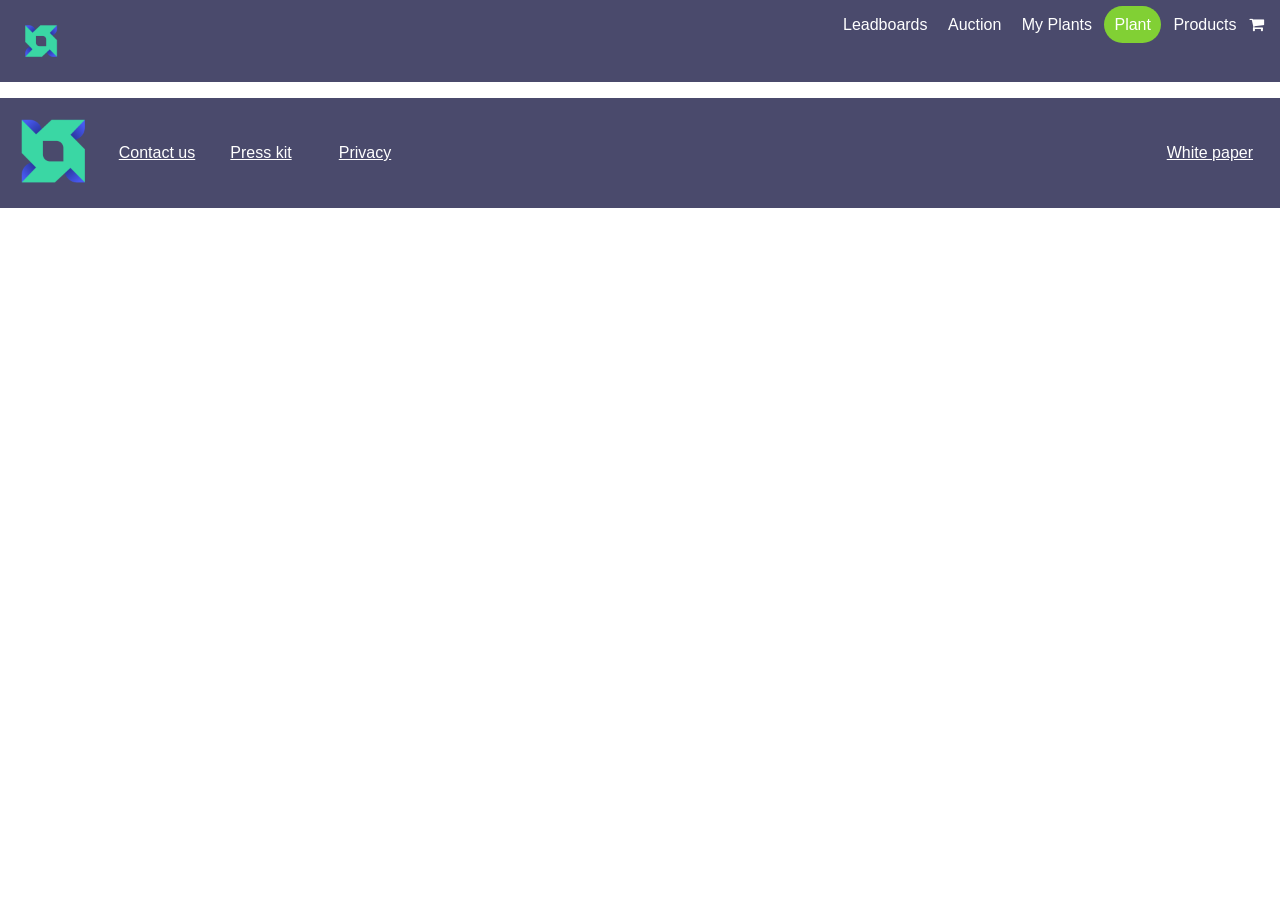
<file: index.html>
<!DOCTYPE html><html><head><meta charset=utf-8><meta name=viewport content="width=device-width,initial-scale=1"><meta name=title content=Herb><meta name=description content=Herb><meta name=keywords content=Herb><meta name=author content="Jianfeng Wu"><script>(function(){
    var redirect = sessionStorage.redirect;
    delete sessionStorage.redirect;
    if (redirect && redirect != location.href) {
      history.replaceState(null, null, redirect);
    }
  })();</script><link rel=stylesheet href=https://cdnjs.cloudflare.com/ajax/libs/font-awesome/4.7.0/css/font-awesome.min.css><title>Herb</title><link href=/static/css/app.67c4863da6695f35367320976de79483.css rel=stylesheet></head><body><div id=app></div><script type=text/javascript src=/static/js/manifest.2ae2e69a05c33dfc65f8.js></script><script type=text/javascript src=/static/js/vendor.74600ea957198db37892.js></script><script type=text/javascript src=/static/js/app.c77fbe63d1a42ecdbe24.js></script></body></html>
</file>
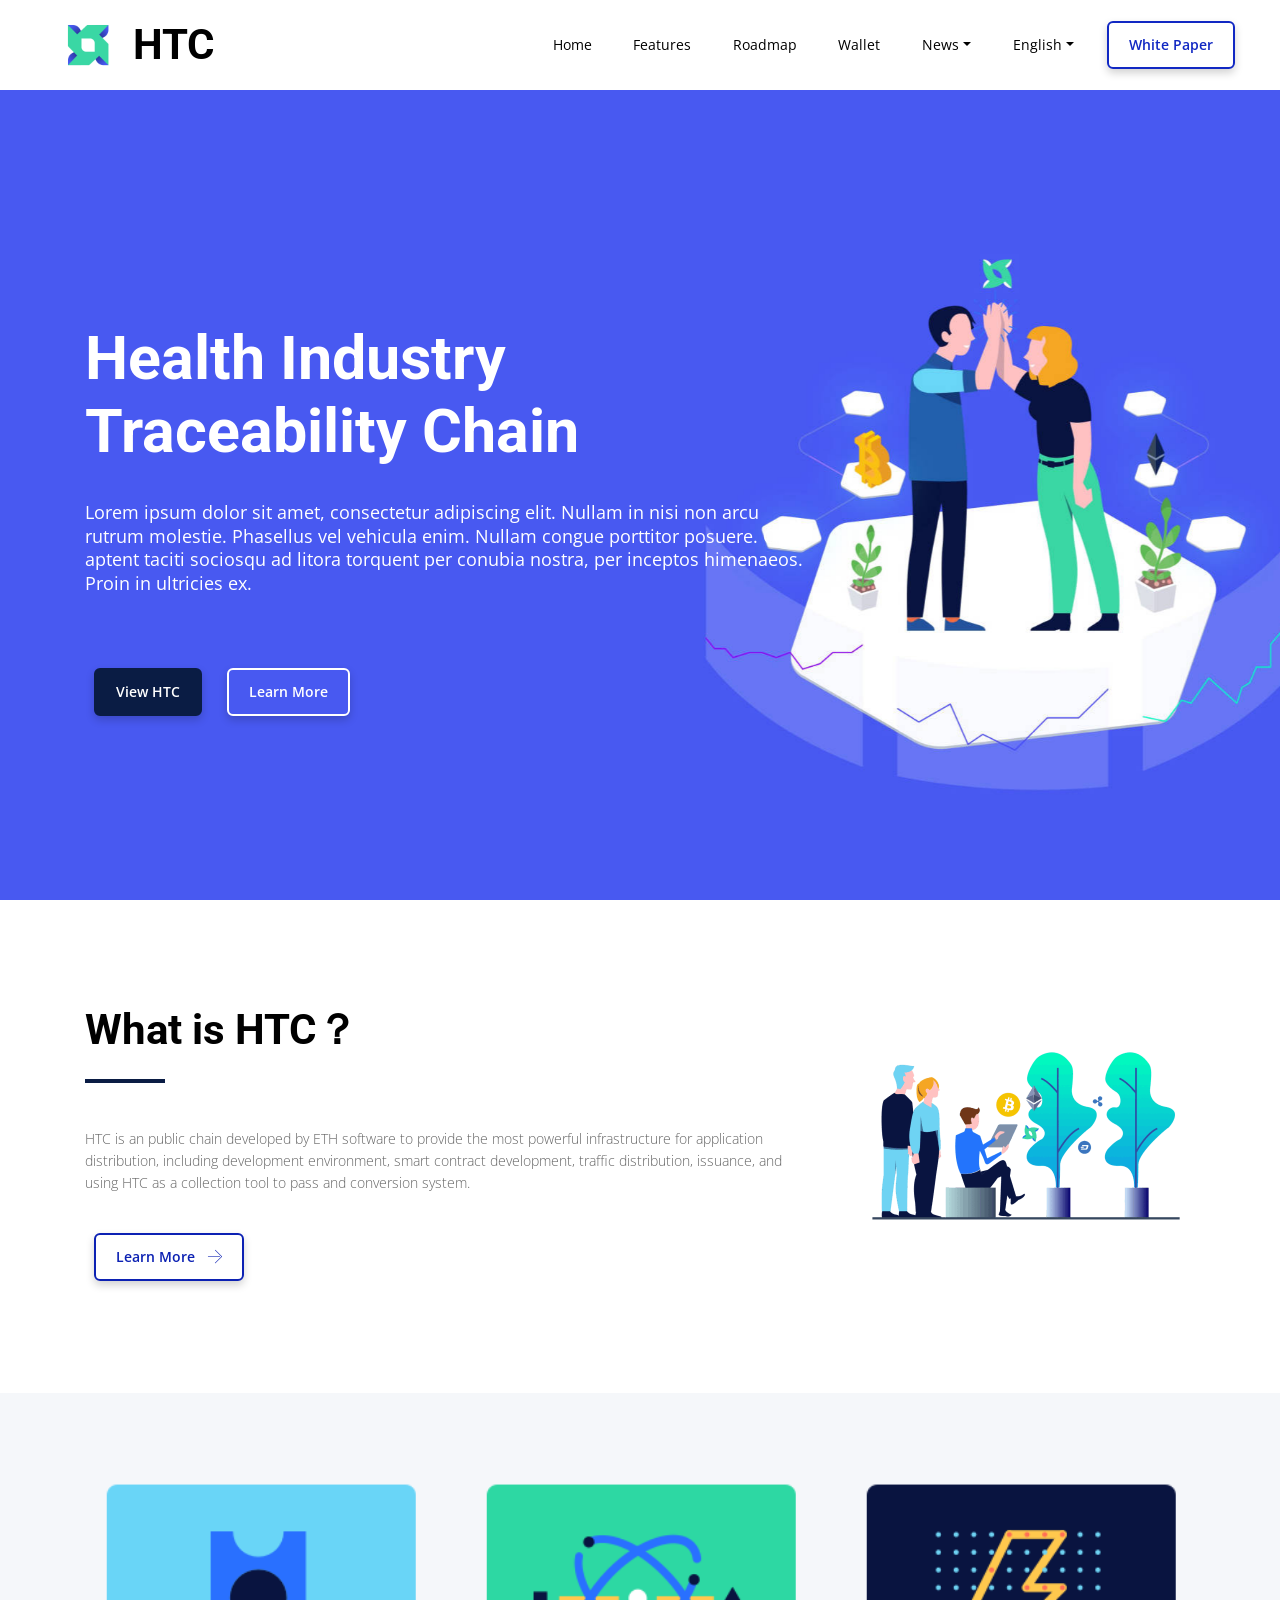
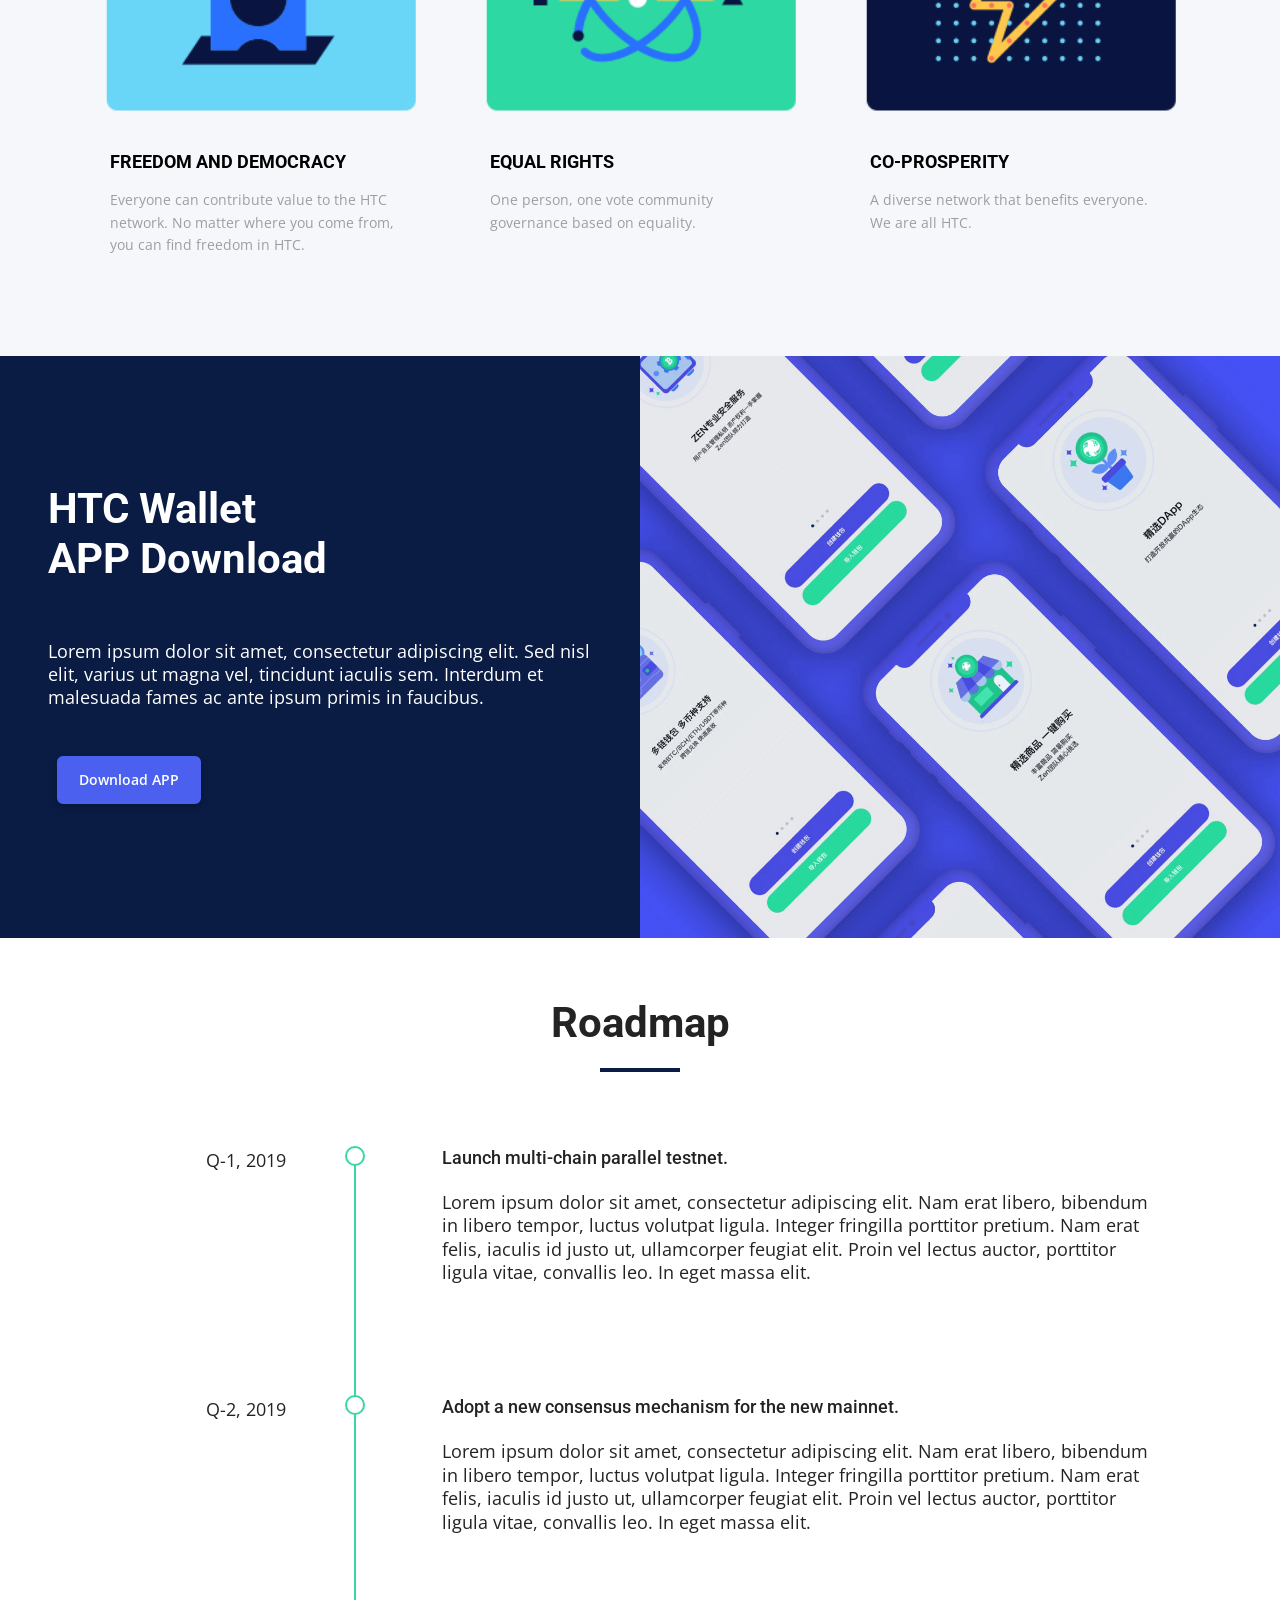
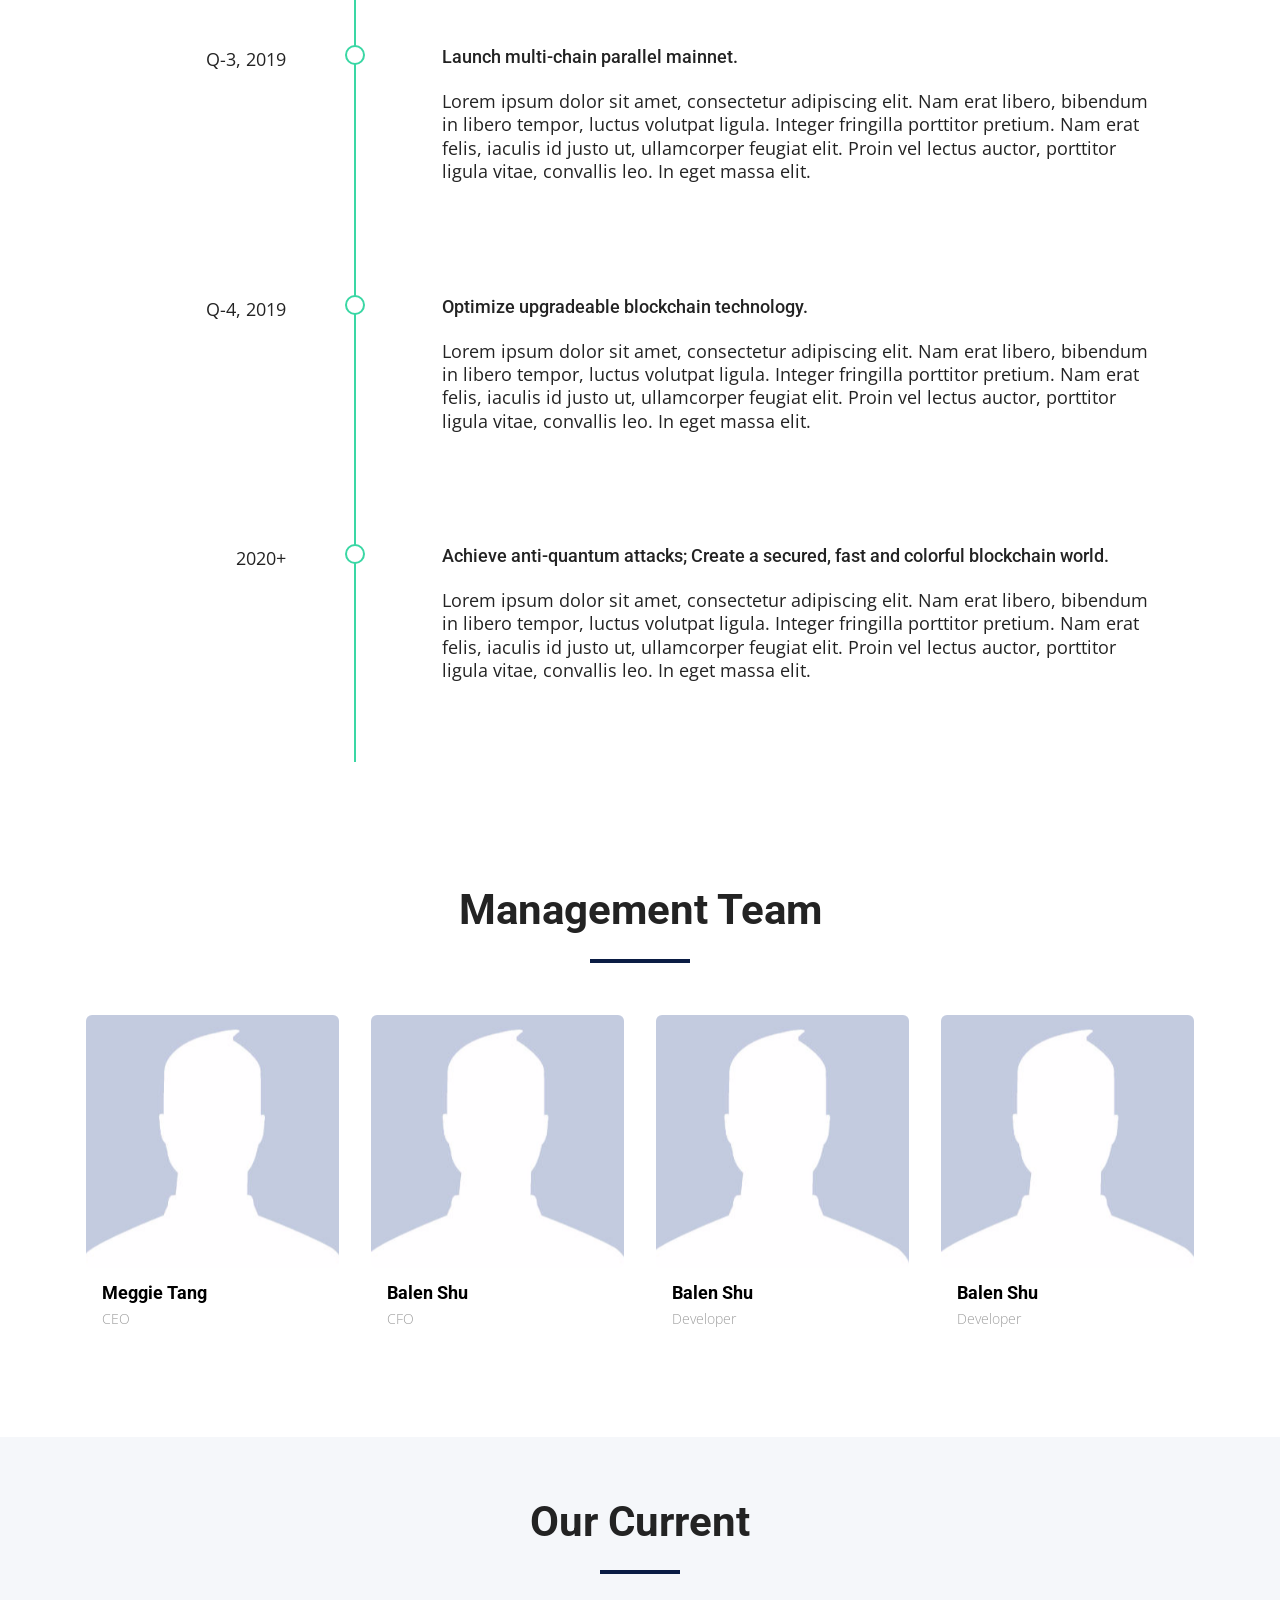
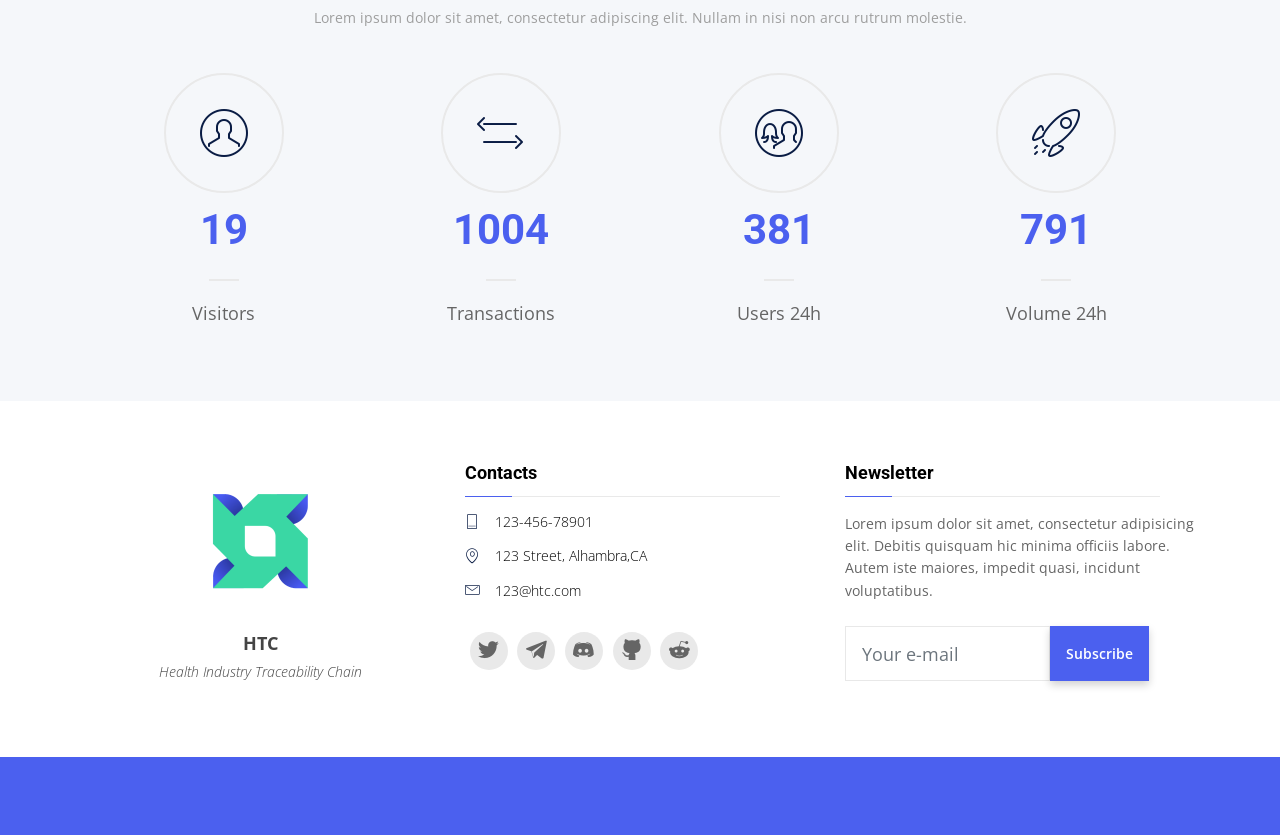
<file: intro.html>
<!DOCTYPE html>
<html >
<head>
  <!-- Site made with Mobirise Website Builder v4.8.8, https://mobirise.com -->
  <meta charset="UTF-8">
  <meta http-equiv="X-UA-Compatible" content="IE=edge">
  <meta name="generator" content="Mobirise v4.8.8, mobirise.com">
  <meta name="viewport" content="width=device-width, initial-scale=1, minimum-scale=1">
  <link rel="shortcut icon" href="assets/images/artboard-copy-7-96x96.png" type="image/x-icon">
  <meta name="description" content="">
  <title>Home</title>
  <link rel="stylesheet" href="assets/web/assets/mobirise-icons/mobirise-icons.css">
  <link rel="stylesheet" href="assets/tether/tether.min.css">
  <link rel="stylesheet" href="assets/soundcloud-plugin/style.css">
  <link rel="stylesheet" href="assets/bootstrap/css/bootstrap.min.css">
  <link rel="stylesheet" href="assets/bootstrap/css/bootstrap-grid.min.css">
  <link rel="stylesheet" href="assets/bootstrap/css/bootstrap-reboot.min.css">
  <link rel="stylesheet" href="assets/dropdown/css/style.css">
  <link rel="stylesheet" href="assets/socicon/css/styles.css">
  <link rel="stylesheet" href="assets/animate.css/animate.min.css">
  <link rel="stylesheet" href="assets/theme/css/style.css">
  <link rel="stylesheet" href="assets/mobirise/css/mbr-additional.css" type="text/css">
  
  
  
</head>
<body>
  <section class="menu cid-rlLhFls6D2" once="menu" id="menu1-0">

    

    <nav class="navbar navbar-dropdown align-items-center navbar-fixed-top navbar-toggleable-sm">
        
        <div class="menu-bottom">


            <div class="menu-logo">
                <div class="navbar-brand">
                    <span class="navbar-logo">
                        <a href="index.html">
                            <img src="assets/images/artboard-copy-7-96x96.png" alt="Mobirise" title="" style="height: 4rem;">
                        </a>
                    </span>
                    <span class="navbar-caption-wrap"><a href="#top" class="brand-name mbr-black text-black mbr-bold display-2">HTC</a></span>
                </div>
            </div>



            <div class="collapse navbar-collapse" id="navbarSupportedContent">
                <ul class="navbar-nav nav-dropdown js-float-line" data-app-modern-menu="true"><li class="nav-item">
                        <a class="nav-link link mbr-black text-black display-4" href="#top">
                            Home</a>
                    </li>
                    

                    <li class="nav-item"><a class="nav-link link mbr-black text-black display-4" href="index.html#header4-2" aria-expanded="false">Features</a></li><li class="nav-item">
                        <a class="nav-link link mbr-black text-black display-4" href="index.html#timeline1-e">
                            Roadmap<br></a>
                    </li><li class="nav-item"><a class="nav-link link mbr-black text-black display-4" href="index.html#header3-7">
                            Wallet<br></a></li><li class="nav-item dropdown">
                        <a class="nav-link link mbr-black dropdown-toggle text-black display-4" href="https://mobirise.com" data-toggle="dropdown-submenu" aria-expanded="false">News</a>
                        <div class="dropdown-menu">
                            <a class="mbr-black dropdown-item text-black display-4" href="#top">New Item</a>
                            
                            <a class="mbr-black dropdown-item text-black display-4" href="#top" aria-expanded="false">New Item</a>
                        </div>
                    </li>

                    
                    
                    <li class="nav-item dropdown open">
                        <a class="nav-link link mbr-black text-black dropdown-toggle display-4" href="https://mobirise.com" data-toggle="dropdown-submenu" aria-expanded="true">English</a><div class="dropdown-menu"><a class="mbr-black text-black dropdown-item display-4" href="#top">中文</a><a class="mbr-black text-black dropdown-item display-4" href="#top" aria-expanded="false">日本語</a><a class="mbr-black text-black dropdown-item display-4" href="#top" aria-expanded="false">Español</a></div>
                    </li></ul>

                <div class="navbar-buttons mbr-section-btn"><a class="btn btn-md btn-primary-outline display-4" href="assets/files/%E5%81%A5%E5%BA%B7%E4%BA%A7%E4%B8%9A%E6%BA%AF%E6%BA%90%E5%B9%B3%E5%8F%B0%E3%80%90HTC%E3%80%91%E7%99%BD%E7%9A%AE%E4%B9%A60323.docx">White Paper</a></div>

            </div>
            <button class="navbar-toggler " type="button" data-toggle="collapse" data-target="#navbarSupportedContent" aria-controls="navbarSupportedContent" aria-expanded="false" aria-label="Toggle navigation">
                <div class="hamburger">
                    <span></span>
                    <span></span>
                    <span></span>
                    <span></span>
                </div>
            </button>







        </div>
    </nav>
</section>

<section class="header1 cid-rlLhHkQqMn mbr-fullscreen mbr-parallax-background" id="header1-1">

    

    

    <div class="container align-center">
        <div class="row justify-content-start">
            <div class="mbr-white col-lg-8 col-md-10">
                <h1 class="mbr-section-title mbr-bold align-left mbr-white pb-4 mbr-fonts-style display-1">
                    <div><br></div><br><div>Health Industry Traceability Chain</div>
                </h1>
                <p class="mbr-text align-left pb-1 mbr-fonts-style display-7">
                    Lorem ipsum dolor sit amet, consectetur adipiscing elit. Nullam in nisi non arcu rutrum molestie. Phasellus vel vehicula enim. Nullam congue porttitor posuere. Class aptent taciti sociosqu ad litora torquent per conubia nostra, per inceptos himenaeos. Proin in ultricies ex.<br><br><br></p>
                <div class="mbr-section-btn align-left"><a class="btn btn-md btn-secondary display-4" href="index.html#header4-2">
                        View HTC</a>
                    <a class="btn btn-md btn-white-outline display-4" href="index.html#header4-2">
                        Learn More</a></div>
            </div>
        </div>
    </div>
    
</section>

<section class="header4 cid-rlLhLlPmoG" id="header4-2">

    

    

    <div class="container align-center">
        <div class="row justify-content-center">
            <div class="mbr-white col-lg-8 col-md-12 content">
                <h1 class="mbr-section-title mbr-bold align-left mbr-white pb-2 mbr-fonts-style display-2">What is HTC？</h1>
                <div class="line-wrap">
                    <div class="line"></div>
                </div>
                <p class="mbr-text align-left pt-4 mbr-fonts-style display-4">
                    HTC is an public chain developed by ETH software to provide the most powerful infrastructure for application distribution, including development environment, smart contract development, traffic distribution, issuance, and using HTC as a collection tool to pass and conversion system.</p>
                <div class="mbr-section-btn pt-3 align-left"><a class="btn btn-md btn-success-outline display-4" href="#top">
                        <span class="mbri-right mbr-iconfont mbr-iconfont-btn"></span>
                        Learn More</a></div>
            </div>

            <div class="mbr-white col-lg-4 col-md-8">
                <img src="assets/images/artboard-copy-6-700x494.png" title="" alt="">
            </div>


        </div>
    </div>
    
</section>

<section class="features1 cid-rlLWWErXaZ" id="features1-8">

    

    
    <div class="container">
        <div class="row justify-content-center">
            <div class="col-md-12">
                
                

            </div>
        </div>
        <div class="row row-content justify-content-center">
            <div class="card p-3 col-12 col-md-6 col-lg-4">
                <div class="card-wrapper">
                    <div class="card-img">
                        <img src="assets/images/artboard-copy-5-268x198.png" title="" alt="">
                    </div>
                    <div class="card-box">
                        <h4 class="card-title mbr-fonts-style mbr-bold display-5">FREEDOM AND DEMOCRACY</h4>
                        <p class="mbr-text mbr-fonts-style card-text mbr-normal display-4">
                            Everyone can contribute value to the HTC network. No matter where you come from, you can find freedom in HTC.
                        </p>
                        
                        
                    </div>
                </div>
            </div>

            <div class="card p-3 col-12 col-md-6 col-lg-4">
                <div class="card-wrapper">
                    <div class="card-img">
                        <img src="assets/images/artboard-copy-4-268x198.png" title="" alt="">
                    </div>
                    <div class="card-box">
                        <h4 class="card-title mbr-fonts-style mbr-bold display-5">EQUAL RIGHTS</h4>
                        <p class="mbr-text mbr-fonts-style card-text mbr-normal display-4">
                            One person, one vote community governance based on equality.
                        </p>
                        
                        
                    </div>
                </div>
            </div>

            <div class="card p-3 col-12 col-md-6 col-lg-4">
                <div class="card-wrapper">
                    <div class="card-img">
                        <img src="assets/images/artboard-268x198.png" title="" alt="">
                    </div>
                    <div class="card-box">
                        <h4 class="card-title mbr-fonts-style mbr-bold display-5">CO-PROSPERITY</h4>
                        <p class="mbr-text mbr-fonts-style card-text mbr-normal display-4">
                            A diverse network that benefits everyone. We are all HTC.
                        </p>
                        
                        
                    </div>
                </div>
            </div>


        </div>
    </div>
</section>

<section class="header3 cid-rlLVOm28Dw" id="header3-7">

    

    

    <div class="container-fluid align-center">
        <div class="row">
            <div class="mbr-white col-lg-6 col-md-12 content">
                <h1 class="mbr-section-title mbr-bold align-left mbr-white pb-5 mbr-fonts-style align-left display-2">HTC Wallet<br>APP Download</h1>
                <p class="mbr-text align-left pb-4 mbr-fonts-style display-7">
                    Lorem ipsum dolor sit amet, consectetur adipiscing elit. Sed nisl elit, varius ut magna vel, tincidunt iaculis sem. Interdum
                    et malesuada fames ac ante ipsum primis in faucibus.</p>
                <div class="mbr-section-btn align-left"><a class="btn btn-md btn-primary display-4" href="#top">
                        Download APP</a></div>
            </div>

            <div class="mbr-white img-col col-lg-6 col-md-12">
                <img src="assets/images/artboard-copy-9-1188x1080.jpg" title="" alt="">
            </div>


        </div>
    </div>
    
</section>

<section class="timeline1 cid-rlMlmLekwp" id="timeline1-e">

    

    

    <div class="container-fluid align-center">
        <h2 class="mbr-section-title mbr-fonts-style mbr-bold display-2">
            Roadmap</h2>
        <div class="underline align-center pb-3">
            <div class="line"></div>
        </div>
        

        <div class="container timelines-container pt-4" mbri-timelines="">
            <div class="row timeline-element first-separline separline">
                <div class="timeline-date-panel col-xs-12 col-md-3 align-left">
                    <div class="time-line-date-content">
                        <p class="mbr-timeline-date mbr-fonts-style display-7">Q-1, 2019<br></p>
                    </div>
                </div>
                <span class="iconBackground"></span>
                <div class="col-xs-12 col-md-9">
                    <div class="timeline-text-content">
                        <h4 class="mbr-timeline-title pb-3 mbr-fonts-style display-5">Launch multi-chain parallel testnet.</h4>
                        
                        <p class="mbr-timeline-text mbr-fonts-style display-7">
                            Lorem ipsum dolor sit amet, consectetur adipiscing elit. Nam erat libero, bibendum in libero tempor, luctus volutpat ligula.
                            Integer fringilla porttitor pretium. Nam erat felis, iaculis id justo ut, ullamcorper feugiat
                            elit. Proin vel lectus auctor, porttitor ligula vitae, convallis leo. In eget massa elit.
                        </p>
                    </div>
                </div>
            </div>

            <div class="row timeline-element  separline">
                <div class="timeline-date-panel col-xs-12 col-md-3 align-left">
                    <div class="time-line-date-content">
                        <p class="mbr-timeline-date mbr-fonts-style display-7">
                            Q-2, 2019</p>
                    </div>
                </div>
                <span class="iconBackground"></span>
                <div class="col-xs-12 col-md-9">
                    <div class="timeline-text-content">
                        <h4 class="mbr-timeline-title pb-3 mbr-fonts-style display-5">Adopt a new consensus mechanism for the new mainnet.</h4>
                        
                        <p class="mbr-timeline-text mbr-fonts-style display-7">
                            Lorem ipsum dolor sit amet, consectetur adipiscing elit. Nam erat libero, bibendum in libero tempor, luctus volutpat ligula.
                            Integer fringilla porttitor pretium. Nam erat felis, iaculis id justo ut, ullamcorper feugiat
                            elit. Proin vel lectus auctor, porttitor ligula vitae, convallis leo. In eget massa elit.
                        </p>
                    </div>
                </div>
            </div>

            <div class="row timeline-element separline">
                <div class="timeline-date-panel col-xs-12 col-md-3 align-left">
                    <div class="time-line-date-content">
                        <p class="mbr-timeline-date mbr-fonts-style display-7">
                            Q-3, 2019</p>
                    </div>
                </div>
                <span class="iconBackground"></span>
                <div class="col-xs-12 col-md-9">
                    <div class="timeline-text-content">
                        <h4 class="mbr-timeline-title pb-3 mbr-fonts-style display-5">Launch multi-chain parallel mainnet.</h4>
                        
                        <p class="mbr-timeline-text mbr-fonts-style display-7">
                            Lorem ipsum dolor sit amet, consectetur adipiscing elit. Nam erat libero, bibendum in libero tempor, luctus volutpat ligula.
                            Integer fringilla porttitor pretium. Nam erat felis, iaculis id justo ut, ullamcorper feugiat
                            elit. Proin vel lectus auctor, porttitor ligula vitae, convallis leo. In eget massa elit.
                        </p>
                    </div>
                </div>
            </div>

            <div class="row timeline-element  separline">
                <div class="timeline-date-panel col-xs-12 col-md-3 align-left">
                    <div class="time-line-date-content">
                        <p class="mbr-timeline-date mbr-fonts-style display-7">
                            Q-4, 2019</p>
                    </div>
                </div>
                <span class="iconBackground"></span>
                <div class="col-xs-12 col-md-9">
                    <div class="timeline-text-content">
                        <h4 class="mbr-timeline-title pb-3 mbr-fonts-style display-5">Optimize upgradeable blockchain technology.</h4>
                        
                        <p class="mbr-timeline-text mbr-fonts-style display-7">
                            Lorem ipsum dolor sit amet, consectetur adipiscing elit. Nam erat libero, bibendum in libero tempor, luctus volutpat ligula.
                            Integer fringilla porttitor pretium. Nam erat felis, iaculis id justo ut, ullamcorper feugiat
                            elit. Proin vel lectus auctor, porttitor ligula vitae, convallis leo. In eget massa elit.
                        </p>
                    </div>
                </div>
            </div>

            <div class="row timeline-element">
                <div class="timeline-date-panel col-xs-12 col-md-3 align-left">
                    <div class="time-line-date-content">
                        <p class="mbr-timeline-date mbr-fonts-style display-7">
                            2020+</p>
                    </div>
                </div>
                <span class="iconBackground"></span>
                <div class="col-xs-12 col-md-9">
                    <div class="timeline-text-content">
                        <h4 class="mbr-timeline-title pb-3 mbr-fonts-style display-5">Achieve anti-quantum attacks; Create a secured, fast and colorful blockchain world.</h4>
                        
                        <p class="mbr-timeline-text mbr-fonts-style display-7">
                            Lorem ipsum dolor sit amet, consectetur adipiscing elit. Nam erat libero, bibendum in libero tempor, luctus volutpat ligula.
                            Integer fringilla porttitor pretium. Nam erat felis, iaculis id justo ut, ullamcorper feugiat
                            elit. Proin vel lectus auctor, porttitor ligula vitae, convallis leo. In eget massa elit.
                        </p>
                    </div>
                </div>
            </div>


            

            

            

            

            

            

            
        </div>
    </div>
</section>

<section class="team1 cid-rlM0iapMFW" id="team1-9">

    

    
    <div class="container">
        <div class="row justify-content-center">
            <div class="col-md-12">
                <h2 class="mbr-section-title pb-2 mbr-bold mbr-fonts-style align-left display-2">Management Team</h2>
                <div class="line-wrap">
                    <div class="line"></div>
                </div>

            </div>
        </div>
        <div class="row row-content justify-content-center">



            <div class="card p-3 col-12 col-md-5 col-lg-3">
                <div class="card-wrapper">
                    <div class="card-img">
                        <img src="assets/images/wallpaper-for-facebook-profile-photo-1-506x319.jpg" title="" alt="">

                    </div>
                    <div class="card-box">
                        <h4 class="card-title pb-2 mbr-fonts-style mbr-bold display-5">Meggie Tang</h4>
                        <p class="mbr-text mbr-fonts-style display-4">
                            CEO</p>

                    </div>
                </div>

            </div>




            <div class="card p-3 col-12 col-md-5 col-lg-3">
                <div class="card-wrapper">
                    <div class="card-img">
                        <img src="assets/images/wallpaper-for-facebook-profile-photo-2-506x319.jpg" title="" alt="">

                    </div>
                    <div class="card-box">
                        <h4 class="card-title pb-2 mbr-fonts-style mbr-bold display-5">Balen Shu</h4>
                        <p class="mbr-text mbr-fonts-style display-4">
                            CFO</p>

                    </div>
                </div>

            </div>


            <div class="card p-3 col-12 col-md-5 col-lg-3">
                <div class="card-wrapper">
                    <div class="card-img">
                        <img src="assets/images/wallpaper-for-facebook-profile-photo-3-506x319.jpg" title="" alt="">

                    </div>
                    <div class="card-box">
                        <h4 class="card-title pb-2 mbr-fonts-style mbr-bold display-5">Balen Shu</h4>
                        <p class="mbr-text mbr-fonts-style display-4">
                            Developer</p>

                    </div>
                </div>

            </div>



            <div class="card p-3 col-12 col-md-5 col-lg-3">
                <div class="card-wrapper">
                    <div class="card-img">
                        <img src="assets/images/wallpaper-for-facebook-profile-photo-2-506x319.jpg" title="" alt="">

                    </div>
                    <div class="card-box">
                        <h4 class="card-title pb-2 mbr-fonts-style mbr-bold display-5">Balen Shu</h4>
                        <p class="mbr-text mbr-fonts-style display-4">
                            Developer</p>

                    </div>
                </div>

            </div>


        </div>
    </div>
</section>

<section class="features2 counters cid-rlLhOWQheK" id="features2-4">

    

    
    <div class="container">

        <h2 class="mbr-section-title pb-2 mbr-bold mbr-fonts-style align-left display-2">Our Current</h2>
        <div class="line-wrap">
            <div class="line"></div>
        </div>

        <h3 class="mbr-section-sub-title pb-4 mbr-normal mbr-fonts-style align-left display-4">Lorem ipsum dolor sit amet, consectetur adipiscing elit. Nullam in nisi non arcu rutrum molestie.</h3>


        <div class="media-container-row">

            <div class="card p-3 col-12 col-md-6 col-lg-3">
                <div class="card-img pb-3">
                    <span class="mbr-iconfont mbri-user"></span>
                </div>
                <div class="card-box">
                    <h4 class="count card-title mbr-fonts-style pt-3 mbr-white mbr-bold align-center display-2">156</h4>
                    <div class="line-wrap2">
                        <div class="line2"></div>
                    </div>
                    <p class="mbr-text mbr-fonts-style mbr-white mbr-normal align-center display-7">Visitors</p>
                </div>
            </div>

            <div class="card p-3 col-12 col-md-6 col-lg-3">
                <div class="card-img pb-3">
                    <span class="mbr-iconfont mbri-left-right"></span>
                </div>
                <div class="card-box">
                    <h4 class="count card-title mbr-fonts-style pt-3 mbr-white mbr-bold align-center display-2">8596</h4>
                    <div class="line-wrap2">
                        <div class="line2"></div>
                    </div>
                    <p class="mbr-text mbr-fonts-style mbr-white mbr-normal align-center display-7">Transactions</p>
                </div>
            </div>

            <div class="card p-3 col-12 col-md-6 col-lg-3">
                <div class="card-img pb-3">
                    <span class="mbr-iconfont mbri-users"></span>
                </div>
                <div class="card-box">
                    <h4 class="count card-title mbr-fonts-style pt-3 mbr-white mbr-bold align-center display-2">3257</h4>
                    <div class="line-wrap2">
                        <div class="line2"></div>
                    </div>
                    <p class="mbr-text mbr-fonts-style mbr-white mbr-normal align-center display-7">
                        Users 24h</p>
                </div>
            </div>

            <div class="card p-3 col-12 col-md-6 col-lg-3">
                <div class="card-img pb-3">
                    <span class="mbr-iconfont mbri-rocket"></span>
                </div>
                <div class="card-box">
                    <h4 class="count card-title mbr-fonts-style pt-3 mbr-white mbr-bold align-center display-2">6767</h4>
                    <div class="line-wrap2">
                        <div class="line2"></div>
                    </div>
                    <p class="mbr-text mbr-fonts-style mbr-white mbr-normal align-center display-7">
                        Volume 24h</p>
                </div>
            </div>
        </div>
    </div>
</section>

<section class="footer1 cid-rlLhVxLGLi" id="footer1-5">

    

    

    <div class="container">
        <div class="row">

            <div class="col-lg-4 col-md-12 col-sm-12">

                <div class="navbar-brand pb-3">
                    <div class="logo">
                        <a href="#top">
                            <img class="navbar-logo" src="assets/images/artboard-copy-7-300x300.png" alt="Mobirise" title="">
                        </a>
                    </div>
                </div>

                <h3 class="mbr-text mbr-bold mbr-fonts-style logo-title display-7">HTC</h3>

                <h4 class="mbr-text mbr-fonts-style logo-sub-title display-4"><div><em>Health Industry Traceability Chain</em><br></div></h4>


            </div>






            <div class="col-lg-4 col-md-12 col-sm-12">

                <h3 class="mbr-text mbr-bold mbr-fonts-style group-title display-5">Contacts</h3>

                <div class="stripe"></div>

                <div class="mbr-row items mbr-white">
                    



                    
                    

                <div class="list-item mbr-col-lg-12 mbr-col-md-12 mbr-col-sm-12">
                        <span class="mbr-iconfont listico mbri-tablet-vertical" style="color: rgb(10, 28, 68); fill: rgb(10, 28, 68);"></span>
                        <h5 class="mbr-fonts-style text2 display-4">123-456-78901</h5>
                    </div><div class="list-item mbr-col-lg-12 mbr-col-md-12 mbr-col-sm-12">
                        <span class="mbr-iconfont listico mbri-pin" style="color: rgb(10, 28, 68); fill: rgb(10, 28, 68);"></span>
                        <h5 class="mbr-fonts-style text2 display-4">123 Street, Alhambra,CA</h5>
                    </div><div class="list-item mbr-col-lg-12 mbr-col-md-12 mbr-col-sm-12">
                        <span class="mbr-iconfont listico mbri-letter" style="color: rgb(10, 28, 68); fill: rgb(10, 28, 68);"></span>
                        <h5 class="mbr-fonts-style text2 display-4">123@htc.com</h5>
                    </div></div>



                <div class="social-list py-4">
                    <div class="soc-item">
                        <a href="#top" target="_blank">
                            <div class="mbr-iconfont mbr-iconfont-social socicon-twitter socicon" style="color: rgb(101, 101, 101); fill: rgb(101, 101, 101);" media-simple="true"></div>
                        </a>
                    </div>
                    <div class="soc-item">
                        <a href="#top" target="_blank">
                            <div class="mbr-iconfont mbr-iconfont-social socicon-telegram socicon" style="color: rgb(101, 101, 101); fill: rgb(101, 101, 101);" media-simple="true"></div>
                        </a>
                    </div>
                    <div class="soc-item">
                        <a href="#top" target="_blank">
                            <div class="mbr-iconfont mbr-iconfont-social socicon-discord socicon" style="color: rgb(101, 101, 101); fill: rgb(101, 101, 101);" media-simple="true"></div>
                        </a>
                    </div>
                    <div class="soc-item">
                        <a href="https://instagram.com/mobirise" target="_blank">
                            <div class="mbr-iconfont mbr-iconfont-social socicon-github socicon" style="color: rgb(101, 101, 101); fill: rgb(101, 101, 101);" media-simple="true"></div>
                        </a>
                    </div>
                    <div class="soc-item">
                        <a href="#top" target="_blank">
                            <div class="mbr-iconfont mbr-iconfont-social socicon-reddit socicon" style="color: rgb(101, 101, 101); fill: rgb(101, 101, 101);" media-simple="true"></div>
                        </a>
                    </div>
                    
                </div>


            </div>

            <div class="col-lg-4 col-md-12 col-sm-12 img-list">
                <h3 class="mbr-text mbr-bold mbr-fonts-style group-title display-5">Newsletter</h3>
                <div class="stripe"></div>

                <p class="mbr-text mbr-normal py-2 links mbr-fonts-style display-4">
                    Lorem ipsum dolor sit amet, consectetur adipisicing elit. Debitis quisquam hic minima officiis labore. Autem iste maiores,
                    impedit quasi, incidunt voluptatibus.</p>

                <div data-form-type="formoid">
                    <!---Formbuilder Form--->
                    <form action="https://mobirise.com/" method="POST" class="mbr-form form-with-styler" data-form-title="Mobirise Form"><input type="hidden" name="email" data-form-email="true" value="BEBfS6cGC2kJjWuQqiq0iV1CzLR5iXzJFNKvlQZ7h0YQ0tr3tzIVagbOuFkVCIJxyJ3vbTRUCfiUIFp51cxHhGh/BSy33THOkkPfIIeYSSL1e+aK/jkiZqzxj6KuC/Gr">
                        <div class="row">
                            <div hidden="hidden" data-form-alert="" class="alert alert-success col-12">Thanks for filling out the form!</div>
                            <div hidden="hidden" data-form-alert-danger="" class="alert alert-danger col-12"></div>
                        </div>
                        <div class="dragArea row">
                            <div class="col form-group " data-for="email">
                                <input type="email" name="email" placeholder="Your e-mail" data-form-field="E-mail" class="form-control display-7" id="email-footer1-5">
                            </div>
                            <div class="col-auto  input-group-btn">
                                <button type="submit" class="btn btn-form btn-primary display-4">Subscribe</button>
                            </div>
                        </div>
                    </form><!---Formbuilder Form--->
                </div>




            </div>
        </div>
    </div>
</section>

<section class="footer2 cid-rlM1XtWFCW" id="footer2-b">

    

    

    <div class="container">

        <div class="row">
            <div class="col-sm-12">
                <p class="mbr-text links mbr-fonts-style display-4">
                    Copyright (c) 2019 HTC</p>
            </div>
        </div>
    </div>
</section>


  <script src="assets/web/assets/jquery/jquery.min.js"></script>
  <script src="assets/popper/popper.min.js"></script>
  <script src="assets/tether/tether.min.js"></script>
  <script src="assets/bootstrap/js/bootstrap.min.js"></script>
  <script src="assets/dropdown/js/script.min.js"></script>
  <script src="assets/touchswipe/jquery.touch-swipe.min.js"></script>
  <script src="assets/viewportchecker/jquery.viewportchecker.js"></script>
  <script src="assets/parallax/jarallax.min.js"></script>
  <script src="assets/smoothscroll/smooth-scroll.js"></script>
  <script src="assets/theme/js/script.js"></script>
  <script src="assets/formoid/formoid.min.js"></script>
  
  
  <input name="animation" type="hidden">
  </body>
</html>
</file>
<file: assets/web/assets/mobirise-icons/mobirise-icons.css>
@font-face {
  font-family: 'MobiriseIcons';
  src:  url('mobirise-icons.eot?spat4u');
  src:  url('mobirise-icons.eot?spat4u#iefix') format('embedded-opentype'),
    url('mobirise-icons.ttf?spat4u') format('truetype'),
    url('mobirise-icons.woff?spat4u') format('woff'),
    url('mobirise-icons.svg?spat4u#MobiriseIcons') format('svg');
  font-weight: normal;
  font-style: normal;
}

[class^="mbri-"], [class*=" mbri-"] {
  /* use !important to prevent issues with browser extensions that change fonts */
  font-family: MobiriseIcons !important;
  speak: none;
  font-style: normal;
  font-weight: normal;
  font-variant: normal;
  text-transform: none;
  line-height: 1;

  /* Better Font Rendering =========== */
  -webkit-font-smoothing: antialiased;
  -moz-osx-font-smoothing: grayscale;
}

.mbri-add-submenu:before {
  content: "\e900";
}
.mbri-alert:before {
  content: "\e901";
}
.mbri-align-center:before {
  content: "\e902";
}
.mbri-align-justify:before {
  content: "\e903";
}
.mbri-align-left:before {
  content: "\e904";
}
.mbri-align-right:before {
  content: "\e905";
}
.mbri-android:before {
  content: "\e906";
}
.mbri-apple:before {
  content: "\e907";
}
.mbri-arrow-down:before {
  content: "\e908";
}
.mbri-arrow-next:before {
  content: "\e909";
}
.mbri-arrow-prev:before {
  content: "\e90a";
}
.mbri-arrow-up:before {
  content: "\e90b";
}
.mbri-bold:before {
  content: "\e90c";
}
.mbri-bookmark:before {
  content: "\e90d";
}
.mbri-bootstrap:before {
  content: "\e90e";
}
.mbri-briefcase:before {
  content: "\e90f";
}
.mbri-browse:before {
  content: "\e910";
}
.mbri-bulleted-list:before {
  content: "\e911";
}
.mbri-calendar:before {
  content: "\e912";
}
.mbri-camera:before {
  content: "\e913";
}
.mbri-cart-add:before {
  content: "\e914";
}
.mbri-cart-full:before {
  content: "\e915";
}
.mbri-cash:before {
  content: "\e916";
}
.mbri-change-style:before {
  content: "\e917";
}
.mbri-chat:before {
  content: "\e918";
}
.mbri-clock:before {
  content: "\e919";
}
.mbri-close:before {
  content: "\e91a";
}
.mbri-cloud:before {
  content: "\e91b";
}
.mbri-code:before {
  content: "\e91c";
}
.mbri-contact-form:before {
  content: "\e91d";
}
.mbri-credit-card:before {
  content: "\e91e";
}
.mbri-cursor-click:before {
  content: "\e91f";
}
.mbri-cust-feedback:before {
  content: "\e920";
}
.mbri-database:before {
  content: "\e921";
}
.mbri-delivery:before {
  content: "\e922";
}
.mbri-desktop:before {
  content: "\e923";
}
.mbri-devices:before {
  content: "\e924";
}
.mbri-down:before {
  content: "\e925";
}
.mbri-download:before {
  content: "\e989";
}
.mbri-drag-n-drop:before {
  content: "\e927";
}
.mbri-drag-n-drop2:before {
  content: "\e928";
}
.mbri-edit:before {
  content: "\e929";
}
.mbri-edit2:before {
  content: "\e92a";
}
.mbri-error:before {
  content: "\e92b";
}
.mbri-extension:before {
  content: "\e92c";
}
.mbri-features:before {
  content: "\e92d";
}
.mbri-file:before {
  content: "\e92e";
}
.mbri-flag:before {
  content: "\e92f";
}
.mbri-folder:before {
  content: "\e930";
}
.mbri-gift:before {
  content: "\e931";
}
.mbri-github:before {
  content: "\e932";
}
.mbri-globe:before {
  content: "\e933";
}
.mbri-globe-2:before {
  content: "\e934";
}
.mbri-growing-chart:before {
  content: "\e935";
}
.mbri-hearth:before {
  content: "\e936";
}
.mbri-help:before {
  content: "\e937";
}
.mbri-home:before {
  content: "\e938";
}
.mbri-hot-cup:before {
  content: "\e939";
}
.mbri-idea:before {
  content: "\e93a";
}
.mbri-image-gallery:before {
  content: "\e93b";
}
.mbri-image-slider:before {
  content: "\e93c";
}
.mbri-info:before {
  content: "\e93d";
}
.mbri-italic:before {
  content: "\e93e";
}
.mbri-key:before {
  content: "\e93f";
}
.mbri-laptop:before {
  content: "\e940";
}
.mbri-layers:before {
  content: "\e941";
}
.mbri-left-right:before {
  content: "\e942";
}
.mbri-left:before {
  content: "\e943";
}
.mbri-letter:before {
  content: "\e944";
}
.mbri-like:before {
  content: "\e945";
}
.mbri-link:before {
  content: "\e946";
}
.mbri-lock:before {
  content: "\e947";
}
.mbri-login:before {
  content: "\e948";
}
.mbri-logout:before {
  content: "\e949";
}
.mbri-magic-stick:before {
  content: "\e94a";
}
.mbri-map-pin:before {
  content: "\e94b";
}
.mbri-menu:before {
  content: "\e94c";
}
.mbri-mobile:before {
  content: "\e94d";
}
.mbri-mobile2:before {
  content: "\e94e";
}
.mbri-mobirise:before {
  content: "\e94f";
}
.mbri-more-horizontal:before {
  content: "\e950";
}
.mbri-more-vertical:before {
  content: "\e951";
}
.mbri-music:before {
  content: "\e952";
}
.mbri-new-file:before {
  content: "\e953";
}
.mbri-numbered-list:before {
  content: "\e954";
}
.mbri-opened-folder:before {
  content: "\e955";
}
.mbri-pages:before {
  content: "\e956";
}
.mbri-paper-plane:before {
  content: "\e957";
}
.mbri-paperclip:before {
  content: "\e958";
}
.mbri-photo:before {
  content: "\e959";
}
.mbri-photos:before {
  content: "\e95a";
}
.mbri-pin:before {
  content: "\e95b";
}
.mbri-play:before {
  content: "\e95c";
}
.mbri-plus:before {
  content: "\e95d";
}
.mbri-preview:before {
  content: "\e95e";
}
.mbri-print:before {
  content: "\e95f";
}
.mbri-protect:before {
  content: "\e960";
}
.mbri-question:before {
  content: "\e961";
}
.mbri-quote-left:before {
  content: "\e962";
}
.mbri-quote-right:before {
  content: "\e963";
}
.mbri-refresh:before {
  content: "\e964";
}
.mbri-responsive:before {
  content: "\e965";
}
.mbri-right:before {
  content: "\e966";
}
.mbri-rocket:before {
  content: "\e967";
}
.mbri-sad-face:before {
  content: "\e968";
}
.mbri-sale:before {
  content: "\e969";
}
.mbri-save:before {
  content: "\e96a";
}
.mbri-search:before {
  content: "\e96b";
}
.mbri-setting:before {
  content: "\e96c";
}
.mbri-setting2:before {
  content: "\e96d";
}
.mbri-setting3:before {
  content: "\e96e";
}
.mbri-share:before {
  content: "\e96f";
}
.mbri-shopping-bag:before {
  content: "\e970";
}
.mbri-shopping-basket:before {
  content: "\e971";
}
.mbri-shopping-cart:before {
  content: "\e972";
}
.mbri-sites:before {
  content: "\e973";
}
.mbri-smile-face:before {
  content: "\e974";
}
.mbri-speed:before {
  content: "\e975";
}
.mbri-star:before {
  content: "\e976";
}
.mbri-success:before {
  content: "\e977";
}
.mbri-sun:before {
  content: "\e978";
}
.mbri-sun2:before {
  content: "\e979";
}
.mbri-tablet:before {
  content: "\e97a";
}
.mbri-tablet-vertical:before {
  content: "\e97b";
}
.mbri-target:before {
  content: "\e97c";
}
.mbri-timer:before {
  content: "\e97d";
}
.mbri-to-ftp:before {
  content: "\e97e";
}
.mbri-to-local-drive:before {
  content: "\e97f";
}
.mbri-touch-swipe:before {
  content: "\e980";
}
.mbri-touch:before {
  content: "\e981";
}
.mbri-trash:before {
  content: "\e982";
}
.mbri-underline:before {
  content: "\e983";
}
.mbri-unlink:before {
  content: "\e984";
}
.mbri-unlock:before {
  content: "\e985";
}
.mbri-up-down:before {
  content: "\e986";
}
.mbri-up:before {
  content: "\e987";
}
.mbri-update:before {
  content: "\e988";
}
.mbri-upload:before {
 content: "\e926"; 
}
.mbri-user:before {
  content: "\e98a";
}
.mbri-user2:before {
  content: "\e98b";
}
.mbri-users:before {
  content: "\e98c";
}
.mbri-video:before {
  content: "\e98d";
}
.mbri-video-play:before {
  content: "\e98e";
}
.mbri-watch:before {
  content: "\e98f";
}
.mbri-website-theme:before {
  content: "\e990";
}
.mbri-wifi:before {
  content: "\e991";
}
.mbri-windows:before {
  content: "\e992";
}
.mbri-zoom-out:before {
  content: "\e993";
}
.mbri-redo:before {
  content: "\e994";
}
.mbri-undo:before {
  content: "\e995";
}
</file>
<file: assets/soundcloud-plugin/style.css>
.addons-container {
  position: relative;
  margin-left: auto;
  margin-right: auto;
  padding-right: 15px;
  padding-left: 15px; }
  @media (min-width: 576px) {
    .addons-container {
      padding-right: 15px;
      padding-left: 15px; } }
  @media (min-width: 768px) {
    .addons-container {
      padding-right: 15px;
      padding-left: 15px; } }
  @media (min-width: 992px) {
    .addons-container {
      padding-right: 15px;
      padding-left: 15px; } }
  @media (min-width: 1200px) {
    .addons-container {
      padding-right: 15px;
      padding-left: 15px; } }
  @media (min-width: 576px) {
    .addons-container {
      width: 540px;
      max-width: 100%; } }
  @media (min-width: 768px) {
    .addons-container {
      width: 720px;
      max-width: 100%; } }
  @media (min-width: 992px) {
    .addons-container {
      width: 960px;
      max-width: 100%; } }
  @media (min-width: 1200px) {
    .addons-container {
      width: 1140px;
      max-width: 100%; } }

.addons-container-inner{
    position: relative;
    width: 100%;
    min-height: 1px;
    padding-right: 15px;
    padding-left: 15px;
}
@media (min-width: 567px) {
    .addons-container-inner{
        -ms-flex: 0 0 66.666667%;
        flex: 0 0 66.666667%;
        max-width: 66.666667%;
    }
}
.addons-row{
    display: flex;
    justify-content:center;
}
</file>
<file: assets/dropdown/css/style.css>
.navbar-dropdown {
  left: 0;
  padding: 0;
  position: absolute;
  right: 0;
  top: 0;
  transition: all 0.45s ease;
  z-index: 1030;
  background: #282828; }
  .navbar-dropdown .navbar-logo {
    margin-right: 0.8rem;
    transition: margin 0.3s ease-in-out;
    vertical-align: middle; }
    .navbar-dropdown .navbar-logo img {
      height: 3.125rem;
      transition: all 0.3s ease-in-out; }
    .navbar-dropdown .navbar-logo.mbr-iconfont {
      font-size: 3.125rem;
      line-height: 3.125rem; }
  .navbar-dropdown .navbar-caption {
    font-weight: 700;
    white-space: normal;
    vertical-align: -4px;
    line-height: 3.125rem !important; }
    .navbar-dropdown .navbar-caption, .navbar-dropdown .navbar-caption:hover {
      color: inherit;
      text-decoration: none; }
  .navbar-dropdown .mbr-iconfont + .navbar-caption {
    vertical-align: -1px; }
  .navbar-dropdown.navbar-fixed-top {
    position: fixed; }
  .navbar-dropdown .navbar-brand span {
    vertical-align: -4px; }
  .navbar-dropdown.bg-color.transparent {
    background: none; }
  .navbar-dropdown.navbar-short .navbar-brand {
    padding: 0.625rem 0; }
    .navbar-dropdown.navbar-short .navbar-brand span {
      vertical-align: -1px; }
  .navbar-dropdown.navbar-short .navbar-caption {
    line-height: 2.375rem !important;
    vertical-align: -2px; }
  .navbar-dropdown.navbar-short .navbar-logo {
    margin-right: 0.5rem; }
    .navbar-dropdown.navbar-short .navbar-logo img {
      height: 2.375rem; }
    .navbar-dropdown.navbar-short .navbar-logo.mbr-iconfont {
      font-size: 2.375rem;
      line-height: 2.375rem; }
  .navbar-dropdown.navbar-short .mbr-table-cell {
    height: 3.625rem; }
  .navbar-dropdown .navbar-close {
    left: 0.6875rem;
    position: fixed;
    top: 0.75rem;
    z-index: 1000; }
  .navbar-dropdown .hamburger-icon {
    content: "";
    display: inline-block;
    vertical-align: middle;
    width: 16px;
    -webkit-box-shadow: 0 -6px 0 1px #282828,0 0 0 1px #282828,0 6px 0 1px #282828;
    -moz-box-shadow: 0 -6px 0 1px #282828,0 0 0 1px #282828,0 6px 0 1px #282828;
    box-shadow: 0 -6px 0 1px #282828,0 0 0 1px #282828,0 6px 0 1px #282828; }

.dropdown-menu .dropdown-toggle[data-toggle="dropdown-submenu"]::after {
  border-bottom: 0.35em solid transparent;
  border-left: 0.35em solid;
  border-right: 0;
  border-top: 0.35em solid transparent;
  margin-left: 0.3rem; }

.dropdown-menu .dropdown-item:focus {
  outline: 0; }

.nav-dropdown {
  font-size: 0.75rem;
  font-weight: 500;
  height: auto !important; }
  .nav-dropdown .nav-btn {
    padding-left: 1rem; }
  .nav-dropdown .link {
    margin: .667em 1.667em;
    font-weight: 500;
    padding: 0;
    transition: color .2s ease-in-out; }
    .nav-dropdown .link.dropdown-toggle {
      margin-right: 2.583em; }
      .nav-dropdown .link.dropdown-toggle::after {
        margin-left: .25rem;
        border-top: 0.35em solid;
        border-right: 0.35em solid transparent;
        border-left: 0.35em solid transparent;
        border-bottom: 0; }
      .nav-dropdown .link.dropdown-toggle[aria-expanded="true"] {
        margin: 0;
        padding: 0.667em 3.263em  0.667em 1.667em; }
  .nav-dropdown .link::after,
  .nav-dropdown .dropdown-item::after {
    color: inherit; }
  .nav-dropdown .btn {
    font-size: 0.75rem;
    font-weight: 700;
    letter-spacing: 0;
    margin-bottom: 0;
    padding-left: 1.25rem;
    padding-right: 1.25rem; }
  .nav-dropdown .dropdown-menu {
    border-radius: 0;
    border: 0;
    left: 0;
    margin: 0;
    padding-bottom: 1.25rem;
    padding-top: 1.25rem;
    position: relative; }
  .nav-dropdown .dropdown-submenu {
    margin-left: 0.125rem;
    top: 0; }
  .nav-dropdown .dropdown-item {
    font-weight: 500;
    line-height: 2;
    padding: 0.3846em 4.615em 0.3846em 1.5385em;
    position: relative;
    transition: color .2s ease-in-out, background-color .2s ease-in-out; }
    .nav-dropdown .dropdown-item::after {
      margin-top: -0.3077em;
      position: absolute;
      right: 1.1538em;
      top: 50%; }
    .nav-dropdown .dropdown-item:focus, .nav-dropdown .dropdown-item:hover {
      background: none; }

@media (max-width: 767px) {
  .nav-dropdown.navbar-toggleable-sm {
    bottom: 0;
    display: none;
    left: 0;
    overflow-x: hidden;
    position: fixed;
    top: 0;
    transform: translateX(-100%);
    -ms-transform: translateX(-100%);
    -webkit-transform: translateX(-100%);
    width: 18.75rem;
    z-index: 999; } }
.nav-dropdown.navbar-toggleable-xl {
  bottom: 0;
  display: none;
  left: 0;
  overflow-x: hidden;
  position: fixed;
  top: 0;
  transform: translateX(-100%);
  -ms-transform: translateX(-100%);
  -webkit-transform: translateX(-100%);
  width: 18.75rem;
  z-index: 999; }

.nav-dropdown-sm {
  display: block !important;
  overflow-x: hidden;
  overflow: auto;
  padding-top: 3.875rem; }
  .nav-dropdown-sm::after {
    content: "";
    display: block;
    height: 3rem;
    width: 100%; }
  .nav-dropdown-sm.collapse.in ~ .navbar-close {
    display: block !important; }
  .nav-dropdown-sm.collapsing, .nav-dropdown-sm.collapse.in {
    transform: translateX(0);
    -ms-transform: translateX(0);
    -webkit-transform: translateX(0);
    transition: all 0.25s ease-out;
    -webkit-transition: all 0.25s ease-out;
    background: #282828; }
  .nav-dropdown-sm.collapsing[aria-expanded="false"] {
    transform: translateX(-100%);
    -ms-transform: translateX(-100%);
    -webkit-transform: translateX(-100%); }
  .nav-dropdown-sm .nav-item {
    display: block;
    margin-left: 0 !important;
    padding-left: 0; }
  .nav-dropdown-sm .link,
  .nav-dropdown-sm .dropdown-item {
    border-top: 1px dotted rgba(255, 255, 255, 0.1);
    font-size: 0.8125rem;
    line-height: 1.6;
    margin: 0 !important;
    padding: 0.875rem 2.4rem 0.875rem 1.5625rem !important;
    position: relative;
    white-space: normal; }
    .nav-dropdown-sm .link:focus, .nav-dropdown-sm .link:hover,
    .nav-dropdown-sm .dropdown-item:focus,
    .nav-dropdown-sm .dropdown-item:hover {
      background: rgba(0, 0, 0, 0.2) !important;
      color: #c0a375; }
  .nav-dropdown-sm .nav-btn {
    position: relative;
    padding: 1.5625rem 1.5625rem 0 1.5625rem; }
    .nav-dropdown-sm .nav-btn::before {
      border-top: 1px dotted rgba(255, 255, 255, 0.1);
      content: "";
      left: 0;
      position: absolute;
      top: 0;
      width: 100%; }
    .nav-dropdown-sm .nav-btn + .nav-btn {
      padding-top: 0.625rem; }
      .nav-dropdown-sm .nav-btn + .nav-btn::before {
        display: none; }
  .nav-dropdown-sm .btn {
    padding: 0.625rem 0; }
  .nav-dropdown-sm .dropdown-toggle[data-toggle="dropdown-submenu"]::after {
    margin-left: .25rem;
    border-top: 0.35em solid;
    border-right: 0.35em solid transparent;
    border-left: 0.35em solid transparent;
    border-bottom: 0; }
  .nav-dropdown-sm .dropdown-toggle[data-toggle="dropdown-submenu"][aria-expanded="true"]::after {
    border-top: 0;
    border-right: 0.35em solid transparent;
    border-left: 0.35em solid transparent;
    border-bottom: 0.35em solid; }
  .nav-dropdown-sm .dropdown-menu {
    margin: 0;
    padding: 0;
    position: relative;
    top: 0;
    left: 0;
    width: 100%;
    border: 0;
    float: none;
    border-radius: 0;
    background: none; }
  .nav-dropdown-sm .dropdown-submenu {
    left: 100%;
    margin-left: 0.125rem;
    margin-top: -1.25rem;
    top: 0; }

.navbar-toggleable-sm .nav-dropdown .dropdown-menu {
  position: absolute; }

.navbar-toggleable-sm .nav-dropdown .dropdown-submenu {
  left: 100%;
  margin-left: 0.125rem;
  margin-top: -1.25rem;
  top: 0; }

.navbar-toggleable-sm.opened .nav-dropdown .dropdown-menu {
  position: relative; }

.navbar-toggleable-sm.opened .nav-dropdown .dropdown-submenu {
  left: 0;
  margin-left: 00rem;
  margin-top: 0rem;
  top: 0; }

.is-builder .nav-dropdown.collapsing {
  transition: none !important; }

/*# sourceMappingURL=style.css.map */
</file>
<file: assets/socicon/css/styles.css>
@charset "UTF-8";

@font-face {
  font-family: "socicon";
  src:url("../fonts/socicon.eot");
  src:url("../fonts/socicon.eot?#iefix") format("embedded-opentype"),
    url("../fonts/socicon.woff") format("woff"),
    url("../fonts/socicon.ttf") format("truetype"),
    url("../fonts/socicon.svg#socicon") format("svg");
  font-weight: normal;
  font-style: normal;

}

[data-icon]:before {
  font-family: "socicon" !important;
  content: attr(data-icon);
  font-style: normal !important;
  font-weight: normal !important;
  font-variant: normal !important;
  text-transform: none !important;
  speak: none;
  line-height: 1;
  -webkit-font-smoothing: antialiased;
  -moz-osx-font-smoothing: grayscale;
}

[class^="socicon-"]:before,
[class*=" socicon-"]:before {
  font-family: "socicon" !important;
  font-style: normal !important;
  font-weight: normal !important;
  font-variant: normal !important;
  text-transform: none !important;
  speak: none;
  line-height: 1;
  -webkit-font-smoothing: antialiased;
  -moz-osx-font-smoothing: grayscale;
}

.socicon-modelmayhem:before {
  content: "\e000";
}
.socicon-mixcloud:before {
  content: "\e001";
}
.socicon-drupal:before {
  content: "\e002";
}
.socicon-swarm:before {
  content: "\e003";
}
.socicon-istock:before {
  content: "\e004";
}
.socicon-yammer:before {
  content: "\e005";
}
.socicon-ello:before {
  content: "\e006";
}
.socicon-stackoverflow:before {
  content: "\e007";
}
.socicon-persona:before {
  content: "\e008";
}
.socicon-triplej:before {
  content: "\e009";
}
.socicon-houzz:before {
  content: "\e00a";
}
.socicon-rss:before {
  content: "\e00b";
}
.socicon-paypal:before {
  content: "\e00c";
}
.socicon-odnoklassniki:before {
  content: "\e00d";
}
.socicon-airbnb:before {
  content: "\e00e";
}
.socicon-periscope:before {
  content: "\e00f";
}
.socicon-outlook:before {
  content: "\e010";
}
.socicon-coderwall:before {
  content: "\e011";
}
.socicon-tripadvisor:before {
  content: "\e012";
}
.socicon-appnet:before {
  content: "\e013";
}
.socicon-goodreads:before {
  content: "\e014";
}
.socicon-tripit:before {
  content: "\e015";
}
.socicon-lanyrd:before {
  content: "\e016";
}
.socicon-slideshare:before {
  content: "\e017";
}
.socicon-buffer:before {
  content: "\e018";
}
.socicon-disqus:before {
  content: "\e019";
}
.socicon-vkontakte:before {
  content: "\e01a";
}
.socicon-whatsapp:before {
  content: "\e01b";
}
.socicon-patreon:before {
  content: "\e01c";
}
.socicon-storehouse:before {
  content: "\e01d";
}
.socicon-pocket:before {
  content: "\e01e";
}
.socicon-mail:before {
  content: "\e01f";
}
.socicon-blogger:before {
  content: "\e020";
}
.socicon-technorati:before {
  content: "\e021";
}
.socicon-reddit:before {
  content: "\e022";
}
.socicon-dribbble:before {
  content: "\e023";
}
.socicon-stumbleupon:before {
  content: "\e024";
}
.socicon-digg:before {
  content: "\e025";
}
.socicon-envato:before {
  content: "\e026";
}
.socicon-behance:before {
  content: "\e027";
}
.socicon-delicious:before {
  content: "\e028";
}
.socicon-deviantart:before {
  content: "\e029";
}
.socicon-forrst:before {
  content: "\e02a";
}
.socicon-play:before {
  content: "\e02b";
}
.socicon-zerply:before {
  content: "\e02c";
}
.socicon-wikipedia:before {
  content: "\e02d";
}
.socicon-apple:before {
  content: "\e02e";
}
.socicon-flattr:before {
  content: "\e02f";
}
.socicon-github:before {
  content: "\e030";
}
.socicon-renren:before {
  content: "\e031";
}
.socicon-friendfeed:before {
  content: "\e032";
}
.socicon-newsvine:before {
  content: "\e033";
}
.socicon-identica:before {
  content: "\e034";
}
.socicon-bebo:before {
  content: "\e035";
}
.socicon-zynga:before {
  content: "\e036";
}
.socicon-steam:before {
  content: "\e037";
}
.socicon-xbox:before {
  content: "\e038";
}
.socicon-windows:before {
  content: "\e039";
}
.socicon-qq:before {
  content: "\e03a";
}
.socicon-douban:before {
  content: "\e03b";
}
.socicon-meetup:before {
  content: "\e03c";
}
.socicon-playstation:before {
  content: "\e03d";
}
.socicon-android:before {
  content: "\e03e";
}
.socicon-snapchat:before {
  content: "\e03f";
}
.socicon-twitter:before {
  content: "\e040";
}
.socicon-facebook:before {
  content: "\e041";
}
.socicon-googleplus:before {
  content: "\e042";
}
.socicon-pinterest:before {
  content: "\e043";
}
.socicon-foursquare:before {
  content: "\e044";
}
.socicon-yahoo:before {
  content: "\e045";
}
.socicon-skype:before {
  content: "\e046";
}
.socicon-yelp:before {
  content: "\e047";
}
.socicon-feedburner:before {
  content: "\e048";
}
.socicon-linkedin:before {
  content: "\e049";
}
.socicon-viadeo:before {
  content: "\e04a";
}
.socicon-xing:before {
  content: "\e04b";
}
.socicon-myspace:before {
  content: "\e04c";
}
.socicon-soundcloud:before {
  content: "\e04d";
}
.socicon-spotify:before {
  content: "\e04e";
}
.socicon-grooveshark:before {
  content: "\e04f";
}
.socicon-lastfm:before {
  content: "\e050";
}
.socicon-youtube:before {
  content: "\e051";
}
.socicon-vimeo:before {
  content: "\e052";
}
.socicon-dailymotion:before {
  content: "\e053";
}
.socicon-vine:before {
  content: "\e054";
}
.socicon-flickr:before {
  content: "\e055";
}
.socicon-500px:before {
  content: "\e056";
}
.socicon-wordpress:before {
  content: "\e058";
}
.socicon-tumblr:before {
  content: "\e059";
}
.socicon-twitch:before {
  content: "\e05a";
}
.socicon-8tracks:before {
  content: "\e05b";
}
.socicon-amazon:before {
  content: "\e05c";
}
.socicon-icq:before {
  content: "\e05d";
}
.socicon-smugmug:before {
  content: "\e05e";
}
.socicon-ravelry:before {
  content: "\e05f";
}
.socicon-weibo:before {
  content: "\e060";
}
.socicon-baidu:before {
  content: "\e061";
}
.socicon-angellist:before {
  content: "\e062";
}
.socicon-ebay:before {
  content: "\e063";
}
.socicon-imdb:before {
  content: "\e064";
}
.socicon-stayfriends:before {
  content: "\e065";
}
.socicon-residentadvisor:before {
  content: "\e066";
}
.socicon-google:before {
  content: "\e067";
}
.socicon-yandex:before {
  content: "\e068";
}
.socicon-sharethis:before {
  content: "\e069";
}
.socicon-bandcamp:before {
  content: "\e06a";
}
.socicon-itunes:before {
  content: "\e06b";
}
.socicon-deezer:before {
  content: "\e06c";
}
.socicon-telegram:before {
  content: "\e06e";
}
.socicon-openid:before {
  content: "\e06f";
}
.socicon-amplement:before {
  content: "\e070";
}
.socicon-viber:before {
  content: "\e071";
}
.socicon-zomato:before {
  content: "\e072";
}
.socicon-draugiem:before {
  content: "\e074";
}
.socicon-endomodo:before {
  content: "\e075";
}
.socicon-filmweb:before {
  content: "\e076";
}
.socicon-stackexchange:before {
  content: "\e077";
}
.socicon-wykop:before {
  content: "\e078";
}
.socicon-teamspeak:before {
  content: "\e079";
}
.socicon-teamviewer:before {
  content: "\e07a";
}
.socicon-ventrilo:before {
  content: "\e07b";
}
.socicon-younow:before {
  content: "\e07c";
}
.socicon-raidcall:before {
  content: "\e07d";
}
.socicon-mumble:before {
  content: "\e07e";
}
.socicon-medium:before {
  content: "\e06d";
}
.socicon-bebee:before {
  content: "\e07f";
}
.socicon-hitbox:before {
  content: "\e080";
}
.socicon-reverbnation:before {
  content: "\e081";
}
.socicon-formulr:before {
  content: "\e082";
}
.socicon-instagram:before {
  content: "\e057";
}
.socicon-battlenet:before {
  content: "\e083";
}
.socicon-chrome:before {
  content: "\e084";
}
.socicon-discord:before {
  content: "\e086";
}
.socicon-issuu:before {
  content: "\e087";
}
.socicon-macos:before {
  content: "\e088";
}
.socicon-firefox:before {
  content: "\e089";
}
.socicon-opera:before {
  content: "\e08d";
}
.socicon-keybase:before {
  content: "\e090";
}
.socicon-alliance:before {
  content: "\e091";
}
.socicon-livejournal:before {
  content: "\e092";
}
.socicon-googlephotos:before {
  content: "\e093";
}
.socicon-horde:before {
  content: "\e094";
}
.socicon-etsy:before {
  content: "\e095";
}
.socicon-zapier:before {
  content: "\e096";
}
.socicon-google-scholar:before {
  content: "\e097";
}
.socicon-researchgate:before {
  content: "\e098";
}
.socicon-wechat:before {
  content: "\e099";
}
.socicon-strava:before {
  content: "\e09a";
}
.socicon-line:before {
  content: "\e09b";
}
.socicon-lyft:before {
  content: "\e09c";
}
.socicon-uber:before {
  content: "\e09d";
}
.socicon-songkick:before {
  content: "\e09e";
}
.socicon-viewbug:before {
  content: "\e09f";
}
.socicon-googlegroups:before {
  content: "\e0a0";
}
.socicon-quora:before {
  content: "\e073";
}
.socicon-diablo:before {
  content: "\e085";
}
.socicon-blizzard:before {
  content: "\e0a1";
}
.socicon-hearthstone:before {
  content: "\e08b";
}
.socicon-heroes:before {
  content: "\e08a";
}
.socicon-overwatch:before {
  content: "\e08c";
}
.socicon-warcraft:before {
  content: "\e08e";
}
.socicon-starcraft:before {
  content: "\e08f";
}
.socicon-beam:before {
  content: "\e0a2";
}
.socicon-curse:before {
  content: "\e0a3";
}
.socicon-player:before {
  content: "\e0a4";
}
.socicon-streamjar:before {
  content: "\e0a5";
}
.socicon-nintendo:before {
  content: "\e0a6";
}
.socicon-hellocoton:before {
  content: "\e0a7";
}
</file>
<file: assets/theme/css/style.css>
/*!
 * Mobirise v4 theme (https://mobirise.com/)
 * Copyright 2017 Mobirise
 */
section {
  background-color: #eeeeee; }

section,
.container,
.container-fluid {
  position: relative;
  word-wrap: break-word; }

a.mbr-iconfont:hover {
  text-decoration: none; }

.article .lead p, .article .lead ul, .article .lead ol, .article .lead pre, .article .lead blockquote {
  margin-bottom: 0; }

a {
  font-style: normal;
  font-weight: 400;
  cursor: pointer; }
  a, a:hover {
    text-decoration: none; }

figure {
  margin-bottom: 0; }

body {
  color: #232323; }

h1, h2, h3, h4, h5, h6,
.h1, .h2, .h3, .h4, .h5, .h6,
.display-1, .display-2, .display-3, .display-4 {
  line-height: 1;
  word-break: break-word;
  word-wrap: break-word; }

b, strong {
  font-weight: bold; }

blockquote {
  padding: 10px 0 10px 20px;
  position: relative;
  border-left: 2px solid;
  border-color: #ff3366; }

input:-webkit-autofill, input:-webkit-autofill:hover, input:-webkit-autofill:focus, input:-webkit-autofill:active {
  transition-delay: 9999s;
  transition-property: background-color, color; }

textarea[type="hidden"] {
  display: none; }

body {
  position: relative; }

section {
  background-position: 50% 50%;
  background-repeat: no-repeat;
  background-size: cover; }
  section .mbr-background-video,
  section .mbr-background-video-preview {
    position: absolute;
    bottom: 0;
    left: 0;
    right: 0;
    top: 0; }

.hidden {
  visibility: hidden; }

.mbr-z-index20 {
  z-index: 20; }

/*! Base colors */
.mbr-white {
  color: #ffffff; }

.mbr-black {
  color: #000000; }

.mbr-bg-white {
  background-color: #ffffff; }

.mbr-bg-black {
  background-color: #000000; }

/*! Text-aligns */
.align-left {
  text-align: left; }

.align-center {
  text-align: center; }

.align-right {
  text-align: right; }

@media (max-width: 767px) {
  .align-left, .align-center, .align-right, .mbr-section-btn, .mbr-section-title {
    text-align: center; } }
/*! Font-weight  */
.mbr-light {
  font-weight: 300; }

.mbr-regular {
  font-weight: 400; }

.mbr-semibold {
  font-weight: 500; }

.mbr-bold {
  font-weight: 700; }

/*! Media  */
.media-size-item {
  -webkit-flex: 1 1 auto;
  -moz-flex: 1 1 auto;
  -ms-flex: 1 1 auto;
  -o-flex: 1 1 auto;
  flex: 1 1 auto; }

.media-content {
  -webkit-flex-basis: 100%;
  flex-basis: 100%; }

.media-container-row {
  display: -ms-flexbox;
  display: -webkit-flex;
  display: flex;
  -webkit-flex-direction: row;
  -ms-flex-direction: row;
  flex-direction: row;
  -webkit-flex-wrap: wrap;
  -ms-flex-wrap: wrap;
  flex-wrap: wrap;
  -webkit-justify-content: center;
  -ms-flex-pack: center;
  justify-content: center;
  -webkit-align-content: center;
  -ms-flex-line-pack: center;
  align-content: center;
  -webkit-align-items: start;
  -ms-flex-align: start;
  align-items: start; }
  .media-container-row .media-size-item {
    width: 400px; }

.media-container-column {
  display: -ms-flexbox;
  display: -webkit-flex;
  display: flex;
  -webkit-flex-direction: column;
  -ms-flex-direction: column;
  flex-direction: column;
  -webkit-flex-wrap: wrap;
  -ms-flex-wrap: wrap;
  flex-wrap: wrap;
  -webkit-justify-content: center;
  -ms-flex-pack: center;
  justify-content: center;
  -webkit-align-content: center;
  -ms-flex-line-pack: center;
  align-content: center;
  -webkit-align-items: stretch;
  -ms-flex-align: stretch;
  align-items: stretch; }
  .media-container-column > * {
    width: 100%; }

@media (min-width: 992px) {
  .media-container-row {
    -webkit-flex-wrap: nowrap;
    -ms-flex-wrap: nowrap;
    flex-wrap: nowrap; } }
figure {
  overflow: hidden; }

figure[mbr-media-size] {
  transition: width 0.1s; }

.mbr-figure img, .mbr-figure iframe {
  display: block;
  width: 100%; }

.card {
  background-color: transparent;
  border: none;
  display: -webkit-flex;
  -webkit-flex-direction: column; }

.card-wrapper {
  -webkit-flex: 1;
  flex: 1; }

.card-img {
  text-align: center;
  -webkit-flex-shrink: 0;
  flex-shrink: 0; }

.media {
  max-width: 100%;
  margin: 0 auto; }

.mbr-figure {
  -ms-flex-item-align: center;
  -ms-grid-row-align: center;
  -webkit-align-self: center;
  align-self: center; }

.media-container > div {
  max-width: 100%; }

.mbr-figure img, .card-img img {
  width: 100%; }

@media (max-width: 991px) {
  .media-size-item {
    width: auto !important; }

  .media {
    width: auto; }

  .mbr-figure {
    width: 100% !important; } }
/*! Buttons */
.mbr-section-btn {
  margin-left: -.25rem;
  margin-right: -.25rem;
  font-size: 0; }

nav .mbr-section-btn {
  margin-left: 0rem;
  margin-right: 0rem; }

/*! Btn icon margin */
.btn .mbr-iconfont, .btn.btn-sm .mbr-iconfont {
  cursor: pointer;
  margin-right: 0.5rem; }

.btn.btn-md .mbr-iconfont, .btn.btn-md .mbr-iconfont {
  margin-right: 0.8rem; }

.mbr-regular {
  font-weight: 400; }

.mbr-semibold {
  font-weight: 500; }

.mbr-bold {
  font-weight: 700; }

[type="submit"] {
  -webkit-appearance: none; }

/*! Full-screen */
.mbr-fullscreen .mbr-overlay {
  min-height: 100vh; }

.mbr-fullscreen {
  display: -webkit-flex;
  display: -moz-flex;
  display: -ms-flex;
  display: -o-flex;
  display: flex;
  -webkit-align-items: center;
  align-items: center;
  min-height: 100vh;
  padding-top: 3rem;
  padding-bottom: 3rem; }

/*! Map */
.map {
  height: 25rem;
  position: relative; }
  .map iframe {
    width: 100%;
    height: 100%; }

/* Form */
.form-asterisk {
  font-family: initial;
  position: absolute;
  top: -2px;
  font-weight: normal; }

/*! Scroll to top arrow */
.mbr-arrow-up {
  bottom: 25px;
  right: 90px;
  position: fixed;
  text-align: right;
  z-index: 5000;
  color: #ffffff;
  font-size: 32px;
  -webkit-transform: rotate(180deg);
  transform: rotate(180deg); }

.mbr-arrow-up a {
  background: rgba(0, 0, 0, 0.2);
  border-radius: 3px;
  color: #fff;
  display: inline-block;
  height: 60px;
  width: 60px;
  outline-style: none !important;
  position: relative;
  text-decoration: none;
  transition: all .3s ease-in-out;
  cursor: pointer;
  text-align: center; }
  .mbr-arrow-up a:hover {
    background-color: rgba(0, 0, 0, 0.4); }
  .mbr-arrow-up a i {
    line-height: 60px; }

.mbr-arrow-up-icon {
  display: block;
  color: #fff; }

.mbr-arrow-up-icon::before {
  content: "\203a";
  display: inline-block;
  font-family: serif;
  font-size: 32px;
  line-height: 1;
  font-style: normal;
  position: relative;
  top: 6px;
  left: -4px;
  -webkit-transform: rotate(-90deg);
  transform: rotate(-90deg); }

/*! Arrow Down */
.mbr-arrow {
  position: absolute;
  bottom: 45px;
  left: 50%;
  width: 60px;
  height: 60px;
  cursor: pointer;
  background-color: rgba(80, 80, 80, 0.5);
  border-radius: 50%;
  -webkit-transform: translateX(-50%);
  transform: translateX(-50%); }
  .mbr-arrow > a {
    display: inline-block;
    text-decoration: none;
    outline-style: none;
    -webkit-animation: arrowdown 1.7s ease-in-out infinite;
    animation: arrowdown 1.7s ease-in-out infinite; }
    .mbr-arrow > a > i {
      position: absolute;
      top: -2px;
      left: 15px;
      font-size: 2rem; }

@keyframes arrowdown {
  0% {
    -webkit-transform: translateY(0px);
    transform: translateY(0px); }
  50% {
    -webkit-transform: translateY(-5px);
    transform: translateY(-5px); }
  100% {
    -webkit-transform: translateY(0px);
    transform: translateY(0px); } }
@-webkit-keyframes arrowdown {
  0% {
    -webkit-transform: translateY(0px);
    transform: translateY(0px); }
  50% {
    -webkit-transform: translateY(-5px);
    transform: translateY(-5px); }
  100% {
    -webkit-transform: translateY(0px);
    transform: translateY(0px); } }
@media (max-width: 500px) {
  .mbr-arrow-up {
    left: 50%;
    right: auto;
    -webkit-transform: translateX(-50%) rotate(180deg);
    transform: translateX(-50%) rotate(180deg); } }
/*Gradients animation*/
@keyframes gradient-animation {
  from {
    background-position: 0% 100%;
    animation-timing-function: ease-in-out; }
  to {
    background-position: 100% 0%;
    animation-timing-function: ease-in-out; } }
@-webkit-keyframes gradient-animation {
  from {
    background-position: 0% 100%;
    animation-timing-function: ease-in-out; }
  to {
    background-position: 100% 0%;
    animation-timing-function: ease-in-out; } }
.bg-gradient {
  background-size: 200% 200%;
  -webkit-animation: gradient-animation 5s infinite alternate;
  animation: gradient-animation 5s infinite alternate; }

.menu .navbar-brand {
  display: -webkit-flex; }
  .menu .navbar-brand span {
    display: -webkit-flex;
    display: flex; }
  .menu .navbar-brand .navbar-caption-wrap {
    display: -webkit-flex; }
  .menu .navbar-brand .navbar-logo img {
    display: -webkit-flex; }
@media (min-width: 768px) and (max-width: 991px) {
  .menu .navbar-toggleable-sm .navbar-nav {
    display: -webkit-box;
    display: -webkit-flex;
    display: -ms-flexbox; } }
@media (min-width: 992px) {
  .menu .navbar-nav.nav-dropdown {
    display: -webkit-flex; }
  .menu .navbar-toggleable-sm .navbar-collapse {
    display: -webkit-flex !important; } }

.navbar {
  display: -webkit-flex;
  -webkit-flex-wrap: wrap;
  -webkit-align-items: center;
  -webkit-justify-content: space-between; }

.navbar-collapse {
  -webkit-flex-basis: 100%;
  -webkit-flex-grow: 1;
  -webkit-align-items: center; }

.nav-dropdown .link {
  padding: .667em 1.667em !important;
  margin: 0 !important; }

.row {
  display: -webkit-flex;
  -webkit-flex-wrap: wrap; }

.justify-content-center {
  -webkit-justify-content: center; }

@media (max-width: 576px) {
  .col-xs-3 {
    -webkit-box-flex: 0;
    -ms-flex: 0 0 25%;
    flex: 0 0 25%;
    max-width: 25%; } }
.jq-selectbox__select {
  padding: 1rem;
  position: absolute;
  top: 0;
  left: 0;
  width: 100%; }

.jq-selectbox__dropdown {
  position: absolute;
  top: 100% !important;
  left: 0 !important;
  width: 100% !important; }

.jq-selectbox__trigger-arrow {
  transform: translateY(-50%); }

.jq-selectbox li {
  padding: 1rem; }

/*# sourceMappingURL=style.css.map */
.engine {
	position: absolute;
	text-indent: -2400px;
	text-align: center;
	padding: 0;
	top: 0;
	left: -2400px;
}
</file>
<file: assets/mobirise/css/mbr-additional.css>
@import url(https://fonts.googleapis.com/css?family=Roboto:100,100i,300,300i,400,400i,500,500i,700,700i,900,900i);
@import url(https://fonts.googleapis.com/css?family=Open+Sans:300,300i,400,400i,600,600i,700,700i,800,800i&subset=cyrillic);





body {
  font-family: Open Sans;
  font-style: normal;
  line-height: 1.3;
}
.mbr-section-title {
  font-style: normal;
  line-height: 1.2;
}
.mbr-section-subtitle {
  line-height: 1.2;
}
.mbr-text {
  font-style: normal;
  line-height: 1.3;
}
.mbr-normal {
  font-weight: 400;
}
.display-1 {
  font-family: 'Roboto', sans-serif;
  font-size: 3.8rem;
}
.display-1 > .mbr-iconfont {
  font-size: 3.8rem;
}
.display-2 {
  font-family: 'Roboto', sans-serif;
  font-size: 2.6rem;
}
.display-2 > .mbr-iconfont {
  font-size: 2.6rem;
}
.display-4 {
  font-family: 'Open Sans', sans-serif;
  font-size: 0.875rem;
}
.display-4 > .mbr-iconfont {
  font-size: 0.875rem;
}
.display-5 {
  font-family: 'Roboto', sans-serif;
  font-size: 1.125rem;
}
.display-5 > .mbr-iconfont {
  font-size: 1.125rem;
}
.display-7 {
  font-family: 'Open Sans', sans-serif;
  font-size: 1.125rem;
}
.display-7 > .mbr-iconfont {
  font-size: 1.125rem;
}
/* ---- Fluid typography for mobile devices ---- */
/* 1.4 - font scale ratio ( bootstrap == 1.42857 ) */
/* 100vw - current viewport width */
/* (48 - 20)  48 == 48rem == 768px, 20 == 20rem == 320px(minimal supported viewport) */
/* 0.65 - min scale variable, may vary */
@media (max-width: 768px) {
  .display-1 {
    font-size: 3.04rem;
    font-size: calc( 1.98rem + (3.8 - 1.98) * ((100vw - 20rem) / (48 - 20)));
    line-height: calc( 1.4 * (1.98rem + (3.8 - 1.98) * ((100vw - 20rem) / (48 - 20))));
  }
  .display-2 {
    font-size: 2.08rem;
    font-size: calc( 1.56rem + (2.6 - 1.56) * ((100vw - 20rem) / (48 - 20)));
    line-height: calc( 1.4 * (1.56rem + (2.6 - 1.56) * ((100vw - 20rem) / (48 - 20))));
  }
  .display-4 {
    font-size: 0.7rem;
    font-size: calc( 0.95625rem + (0.875 - 0.95625) * ((100vw - 20rem) / (48 - 20)));
    line-height: calc( 1.4 * (0.95625rem + (0.875 - 0.95625) * ((100vw - 20rem) / (48 - 20))));
  }
  .display-5 {
    font-size: 0.9rem;
    font-size: calc( 1.04375rem + (1.125 - 1.04375) * ((100vw - 20rem) / (48 - 20)));
    line-height: calc( 1.4 * (1.04375rem + (1.125 - 1.04375) * ((100vw - 20rem) / (48 - 20))));
  }
}
/* Buttons */
.btn {
  border-radius: 0;
  font-weight: 600;
  border-width: 2px;
  font-style: normal;
  letter-spacing: 0px;
  margin: 0.4rem 0.8rem;
  white-space: normal;
  -webkit-transition: all 0.3s ease-in-out;
  -moz-transition: all 0.3s ease-in-out;
  transition: all 0.3s ease-in-out;
  display: -webkit-inline-flex;
  display: inline-flex;
  -webkit-align-items: center;
  align-items: center;
  -webkit-justify-content: center;
  justify-content: center;
  word-break: break-word;
  padding: 10px 15px;
  border-radius: 6px;
}
.btn-sm {
  font-weight: 600;
  letter-spacing: 0px;
  -webkit-transition: all 0.3s ease-in-out;
  -moz-transition: all 0.3s ease-in-out;
  transition: all 0.3s ease-in-out;
  padding: 5px 10px;
  border-radius: 6px;
}
.btn-md {
  font-weight: 600;
  letter-spacing: 0px;
  margin: 0.4rem 0.8rem !important;
  -webkit-transition: all 0.3s ease-in-out;
  -moz-transition: all 0.3s ease-in-out;
  transition: all 0.3s ease-in-out;
  padding: 15px 20px;
  border-radius: 6px;
}
.btn-lg {
  font-weight: 600;
  letter-spacing: 0px;
  margin: 0.4rem 0.8rem !important;
  -webkit-transition: all 0.3s ease-in-out;
  -moz-transition: all 0.3s ease-in-out;
  transition: all 0.3s ease-in-out;
  padding: 20px 25px;
  border-radius: 6px;
}
.bg-primary {
  background-color: #4b60ef !important;
}
.bg-success {
  background-color: #344cf1 !important;
}
.bg-info {
  background-color: #48d678 !important;
}
.bg-warning {
  background-color: #ff6b71 !important;
}
.bg-danger {
  background-color: #ececec !important;
}
.btn-primary,
.btn-primary:active,
.btn-primary.active {
  background-color: #4b60ef !important;
  border-color: #4b60ef !important;
  color: #ffffff !important;
}
.btn-primary:hover,
.btn-primary:focus,
.btn-primary.focus {
  color: #ffffff !important;
  background-color: #132dda !important;
  border-color: #132dda !important;
}
.btn-primary.disabled,
.btn-primary:disabled {
  color: #ffffff !important;
  background-color: #132dda !important;
  border-color: #132dda !important;
}
.btn-secondary,
.btn-secondary:active,
.btn-secondary.active {
  background-color: #0a1c44 !important;
  border-color: #0a1c44 !important;
  color: #ffffff !important;
}
.btn-secondary:hover,
.btn-secondary:focus,
.btn-secondary.focus {
  color: #ffffff !important;
  background-color: #000101 !important;
  border-color: #000101 !important;
}
.btn-secondary.disabled,
.btn-secondary:disabled {
  color: #ffffff !important;
  background-color: #000101 !important;
  border-color: #000101 !important;
}
.btn-info,
.btn-info:active,
.btn-info.active {
  background-color: #48d678 !important;
  border-color: #48d678 !important;
  color: #ffffff !important;
}
.btn-info:hover,
.btn-info:focus,
.btn-info.focus {
  color: #ffffff !important;
  background-color: #26ab53 !important;
  border-color: #26ab53 !important;
}
.btn-info.disabled,
.btn-info:disabled {
  color: #ffffff !important;
  background-color: #26ab53 !important;
  border-color: #26ab53 !important;
}
.btn-success,
.btn-success:active,
.btn-success.active {
  background-color: #344cf1 !important;
  border-color: #344cf1 !important;
  color: #ffffff !important;
}
.btn-success:hover,
.btn-success:focus,
.btn-success.focus {
  color: #ffffff !important;
  background-color: #0e26cb !important;
  border-color: #0e26cb !important;
}
.btn-success.disabled,
.btn-success:disabled {
  color: #ffffff !important;
  background-color: #0e26cb !important;
  border-color: #0e26cb !important;
}
.btn-warning,
.btn-warning:active,
.btn-warning.active {
  background-color: #ff6b71 !important;
  border-color: #ff6b71 !important;
  color: #ffffff !important;
}
.btn-warning:hover,
.btn-warning:focus,
.btn-warning.focus {
  color: #ffffff !important;
  background-color: #ff1f28 !important;
  border-color: #ff1f28 !important;
}
.btn-warning.disabled,
.btn-warning:disabled {
  color: #ffffff !important;
  background-color: #ff1f28 !important;
  border-color: #ff1f28 !important;
}
.btn-danger,
.btn-danger:active,
.btn-danger.active {
  background-color: #ececec !important;
  border-color: #ececec !important;
  color: #6d6d6d !important;
}
.btn-danger:hover,
.btn-danger:focus,
.btn-danger.focus {
  color: #6d6d6d !important;
  background-color: #c6c6c6 !important;
  border-color: #c6c6c6 !important;
}
.btn-danger.disabled,
.btn-danger:disabled {
  color: #6d6d6d !important;
  background-color: #c6c6c6 !important;
  border-color: #c6c6c6 !important;
}
.btn-white {
  color: #333333 !important;
}
.btn-white,
.btn-white:active,
.btn-white.active {
  background-color: #ffffff !important;
  border-color: #ffffff !important;
  color: #808080 !important;
}
.btn-white:hover,
.btn-white:focus,
.btn-white.focus {
  color: #808080 !important;
  background-color: #d9d9d9 !important;
  border-color: #d9d9d9 !important;
}
.btn-white.disabled,
.btn-white:disabled {
  color: #808080 !important;
  background-color: #d9d9d9 !important;
  border-color: #d9d9d9 !important;
}
.btn-black,
.btn-black:active,
.btn-black.active {
  background-color: #333333 !important;
  border-color: #333333 !important;
  color: #ffffff !important;
}
.btn-black:hover,
.btn-black:focus,
.btn-black.focus {
  color: #ffffff !important;
  background-color: #0d0d0d !important;
  border-color: #0d0d0d !important;
}
.btn-black.disabled,
.btn-black:disabled {
  color: #ffffff !important;
  background-color: #0d0d0d !important;
  border-color: #0d0d0d !important;
}
.btn-primary-outline,
.btn-primary-outline:active,
.btn-primary-outline.active {
  background: none;
  border-color: #1128c3;
  color: #1128c3;
}
.btn-primary-outline:hover,
.btn-primary-outline:focus,
.btn-primary-outline.focus {
  color: #ffffff;
  background-color: #4b60ef;
  border-color: #4b60ef;
}
.btn-primary-outline.disabled,
.btn-primary-outline:disabled {
  color: #ffffff !important;
  background-color: #4b60ef !important;
  border-color: #4b60ef !important;
}
.btn-secondary-outline,
.btn-secondary-outline:active,
.btn-secondary-outline.active {
  background: none;
  border-color: #000000;
  color: #000000;
}
.btn-secondary-outline:hover,
.btn-secondary-outline:focus,
.btn-secondary-outline.focus {
  color: #ffffff;
  background-color: #0a1c44;
  border-color: #0a1c44;
}
.btn-secondary-outline.disabled,
.btn-secondary-outline:disabled {
  color: #ffffff !important;
  background-color: #0a1c44 !important;
  border-color: #0a1c44 !important;
}
.btn-info-outline,
.btn-info-outline:active,
.btn-info-outline.active {
  background: none;
  border-color: #229649;
  color: #229649;
}
.btn-info-outline:hover,
.btn-info-outline:focus,
.btn-info-outline.focus {
  color: #ffffff;
  background-color: #48d678;
  border-color: #48d678;
}
.btn-info-outline.disabled,
.btn-info-outline:disabled {
  color: #ffffff !important;
  background-color: #48d678 !important;
  border-color: #48d678 !important;
}
.btn-success-outline,
.btn-success-outline:active,
.btn-success-outline.active {
  background: none;
  border-color: #0c21b3;
  color: #0c21b3;
}
.btn-success-outline:hover,
.btn-success-outline:focus,
.btn-success-outline.focus {
  color: #ffffff;
  background-color: #344cf1;
  border-color: #344cf1;
}
.btn-success-outline.disabled,
.btn-success-outline:disabled {
  color: #ffffff !important;
  background-color: #344cf1 !important;
  border-color: #344cf1 !important;
}
.btn-warning-outline,
.btn-warning-outline:active,
.btn-warning-outline.active {
  background: none;
  border-color: #ff050f;
  color: #ff050f;
}
.btn-warning-outline:hover,
.btn-warning-outline:focus,
.btn-warning-outline.focus {
  color: #ffffff;
  background-color: #ff6b71;
  border-color: #ff6b71;
}
.btn-warning-outline.disabled,
.btn-warning-outline:disabled {
  color: #ffffff !important;
  background-color: #ff6b71 !important;
  border-color: #ff6b71 !important;
}
.btn-danger-outline,
.btn-danger-outline:active,
.btn-danger-outline.active {
  background: none;
  border-color: #b9b9b9;
  color: #b9b9b9;
}
.btn-danger-outline:hover,
.btn-danger-outline:focus,
.btn-danger-outline.focus {
  color: #6d6d6d;
  background-color: #ececec;
  border-color: #ececec;
}
.btn-danger-outline.disabled,
.btn-danger-outline:disabled {
  color: #6d6d6d !important;
  background-color: #ececec !important;
  border-color: #ececec !important;
}
.btn-black-outline,
.btn-black-outline:active,
.btn-black-outline.active {
  background: none;
  border-color: #000000;
  color: #000000;
}
.btn-black-outline:hover,
.btn-black-outline:focus,
.btn-black-outline.focus {
  color: #ffffff;
  background-color: #333333;
  border-color: #333333;
}
.btn-black-outline.disabled,
.btn-black-outline:disabled {
  color: #ffffff !important;
  background-color: #333333 !important;
  border-color: #333333 !important;
}
.btn-white-outline,
.btn-white-outline:active,
.btn-white-outline.active {
  background: none;
  border-color: #ffffff;
  color: #ffffff;
}
.btn-white-outline:hover,
.btn-white-outline:focus,
.btn-white-outline.focus {
  color: #333333;
  background-color: #ffffff;
  border-color: #ffffff;
}
.text-primary {
  color: #4b60ef !important;
}
.text-secondary {
  color: #0a1c44 !important;
}
.text-success {
  color: #344cf1 !important;
}
.text-info {
  color: #48d678 !important;
}
.text-warning {
  color: #ff6b71 !important;
}
.text-danger {
  color: #ececec !important;
}
.text-white {
  color: #ffffff !important;
}
.text-black {
  color: #000000 !important;
}
a.text-primary:hover,
a.text-primary:focus {
  color: #1128c3 !important;
}
a.text-secondary:hover,
a.text-secondary:focus {
  color: #000000 !important;
}
a.text-success:hover,
a.text-success:focus {
  color: #0c21b3 !important;
}
a.text-info:hover,
a.text-info:focus {
  color: #229649 !important;
}
a.text-warning:hover,
a.text-warning:focus {
  color: #ff050f !important;
}
a.text-danger:hover,
a.text-danger:focus {
  color: #b9b9b9 !important;
}
a.text-white:hover,
a.text-white:focus {
  color: #b3b3b3 !important;
}
a.text-black:hover,
a.text-black:focus {
  color: #4d4d4d !important;
}
.alert-success {
  background-color: #70c770;
}
.alert-info {
  background-color: #48d678;
}
.alert-warning {
  background-color: #ff6b71;
}
.alert-danger {
  background-color: #ececec;
}
.mbr-section-btn a.btn:not(.btn-form):hover,
.mbr-section-btn a.btn:not(.btn-form):focus {
  box-shadow: none !important;
}
.mbr-gallery-filter li.active .btn {
  background-color: #4b60ef;
  border-color: #4b60ef;
  color: #ffffff;
}
.mbr-gallery-filter li.active .btn:focus {
  box-shadow: none;
}
.btn-form {
  border-radius: 0;
}
.btn-form:hover {
  cursor: pointer;
}
a,
a:hover {
  color: #4b60ef;
}
.mbr-plan-header.bg-primary .mbr-plan-subtitle,
.mbr-plan-header.bg-primary .mbr-plan-price-desc {
  color: #ffffff;
}
.mbr-plan-header.bg-success .mbr-plan-subtitle,
.mbr-plan-header.bg-success .mbr-plan-price-desc {
  color: #f3f4fe;
}
.mbr-plan-header.bg-info .mbr-plan-subtitle,
.mbr-plan-header.bg-info .mbr-plan-price-desc {
  color: #effbf3;
}
.mbr-plan-header.bg-warning .mbr-plan-subtitle,
.mbr-plan-header.bg-warning .mbr-plan-price-desc {
  color: #ffffff;
}
.mbr-plan-header.bg-danger .mbr-plan-subtitle,
.mbr-plan-header.bg-danger .mbr-plan-price-desc {
  color: #ffffff;
}
/* Scroll to top button*/
.scrollToTop_wraper {
  opacity: 0 !important;
}
#scrollToTop a i:before {
  content: "";
  position: absolute;
  height: 40%;
  top: 25%;
  background: #fff;
  width: 2px;
  left: calc(50% - 1px);
}
#scrollToTop a i:after {
  content: "";
  position: absolute;
  display: block;
  border-top: 2px solid #fff;
  border-right: 2px solid #fff;
  width: 40%;
  height: 40%;
  left: 30%;
  bottom: 30%;
  -webkit-transform: rotate(135deg);
  transform: rotate(135deg);
}
/* Others*/
.note-check a[data-value="Rubik"] {
  font-style: normal;
}
.mbr-arrow a {
  color: #ffffff;
}
@media (max-width: 767px) {
  .mbr-arrow {
    display: none;
  }
}
.form-control-label {
  position: relative;
  cursor: pointer;
  margin-bottom: 0.357em;
  padding: 0;
}
.alert {
  color: #ffffff;
  border-radius: 0;
  border: 0;
  font-size: 0.875rem;
  line-height: 1.5;
  margin-bottom: 1.875rem;
  padding: 1.25rem;
  position: relative;
}
.alert.alert-form::after {
  background-color: inherit;
  bottom: -7px;
  content: "";
  display: block;
  height: 14px;
  left: 50%;
  margin-left: -7px;
  position: absolute;
  -webkit-transform: rotate(45deg);
  transform: rotate(45deg);
  width: 14px;
}
.form-control {
  background-color: #f5f5f5;
  box-shadow: none;
  color: #565656;
  font-family: 'Open Sans', sans-serif;
  font-size: 1.125rem;
  line-height: 1.43;
  min-height: 3.5em;
  padding: 1.07em 0.5em;
}
.form-control > .mbr-iconfont {
  font-size: 1.125rem;
}
.form-control,
.form-control:focus {
  border: 1px solid #e8e8e8;
}
.form-active .form-control:invalid {
  border-color: red;
}
.mbr-overlay {
  background-color: #000;
  bottom: 0;
  left: 0;
  opacity: 0.5;
  position: absolute;
  right: 0;
  top: 0;
  z-index: 0;
}
blockquote {
  font-style: italic;
  padding: 10px 0 10px 20px;
  font-size: 1.09rem;
  position: relative;
  border-color: #4b60ef;
  border-width: 3px;
}
ul,
ol,
pre,
blockquote {
  margin-bottom: 2.3125rem;
}
pre {
  background: #f4f4f4;
  padding: 10px 24px;
  white-space: pre-wrap;
}
.inactive {
  -webkit-user-select: none;
  -moz-user-select: none;
  -ms-user-select: none;
  user-select: none;
  pointer-events: none;
  -webkit-user-drag: none;
  user-drag: none;
}
.mbr-section__comments .row {
  -webkit-justify-content: center;
  justify-content: center;
}
/* Forms */
.mbr-form .btn {
  margin: 0.4rem 0;
}
@media (max-width: 767px) {
  .btn {
    font-size: 0.9rem !important;
  }
  .btn .mbr-iconfont {
    font-size: 1rem !important;
  }
}
/* Social block */
.btn-social {
  font-size: 20px;
  border-radius: 50%;
  padding: 0;
  width: 44px;
  height: 44px;
  line-height: 44px;
  text-align: center;
  position: relative;
  border: 2px solid #c0a375;
  border-color: #4b60ef;
  color: #232323;
  cursor: pointer;
}
.btn-social i {
  top: 0;
  line-height: 44px;
  width: 44px;
}
.btn-social:hover {
  color: #fff;
  background: #4b60ef;
}
.btn-social + .btn {
  margin-left: 0.1rem;
}
/* Footer */
.mbr-footer-content li::before,
.mbr-footer .mbr-contacts li::before {
  background: #4b60ef;
}
.mbr-footer-content li a:hover,
.mbr-footer .mbr-contacts li a:hover {
  color: #4b60ef;
}
/* Headers*/
.carousel-item.active,
.carousel-item-next,
.carousel-item-prev {
  display: -webkit-box;
  display: -webkit-flex;
  display: -ms-flexbox;
  display: flex;
}
.note-air-layout .dropup .dropdown-menu,
.note-air-layout .navbar-fixed-bottom .dropdown .dropdown-menu {
  bottom: initial !important;
}
html,
body {
  height: auto;
  min-height: 100vh;
}
.dropup .dropdown-toggle::after {
  display: none;
}
.btn {
  box-shadow: 0 4px 8px 0 rgba(0, 0, 0, 0.18);
  font-weight: 600;
}
.btn .mbr-iconfont-btn {
  -webkit-order: 1;
  order: 1;
  margin: 0 !important;
  padding-left: 0.8rem !important;
}
.popover-content .btn {
  box-shadow: none !important;
}
.btn-primary:hover {
  color: #4b60ef !important;
  background: white !important;
  border-color: white !important;
}
.jq-selectbox li:hover,
.jq-selectbox li.selected {
  background-color: #4b60ef;
  color: #ffffff;
}
.jq-selectbox .jq-selectbox__trigger-arrow {
  border-top-color: contrast(currentColor, #000000, #ffffff, 30%);
}
.jq-selectbox:hover .jq-selectbox__trigger-arrow {
  border-top-color: #4b60ef;
}
.cid-rlLhFls6D2 .navbar {
  padding: 0.5rem 0;
  background: #ffffff;
  transition: none;
  min-height: 50px;
}
.cid-rlLhFls6D2 .navbar-fixed-top {
  padding-top: 0;
}
.cid-rlLhFls6D2 .navbar-collapse {
  -ms-flex-preferred-size: auto;
  -webkit-flex-basis: auto;
  flex-basis: auto;
}
.cid-rlLhFls6D2 .menu-logo {
  margin: 0 auto !important;
}
.cid-rlLhFls6D2 .menu-logo .navbar-brand {
  display: flex;
  margin-left: 1.5rem;
  padding: 0.5rem 0;
  transition: padding 0.2s;
  min-height: 3.8rem;
  -webkit-align-items: center;
  align-items: center;
}
.cid-rlLhFls6D2 .menu-logo .navbar-brand .navbar-caption-wrap {
  display: -webkit-flex;
  -webkit-align-items: center;
  align-items: center;
  word-break: break-word;
  min-width: 7rem;
  margin: 0.3rem 0;
}
.cid-rlLhFls6D2 .menu-logo .navbar-brand .navbar-caption-wrap .navbar-caption {
  line-height: 1.2rem !important;
  padding-right: 2rem;
}
.cid-rlLhFls6D2 .menu-logo .navbar-brand .navbar-logo {
  font-size: 4rem;
  transition: font-size 0.25s;
}
.cid-rlLhFls6D2 .menu-logo .navbar-brand .navbar-logo img {
  display: flex;
}
.cid-rlLhFls6D2 .menu-logo .navbar-brand .navbar-logo .mbr-iconfont {
  transition: font-size 0.25s;
}
.cid-rlLhFls6D2 .menu-content-top {
  background: #4b60ef;
  max-width: 100%;
  display: none;
  -webkit-justify-content: left;
  justify-content: left;
  padding: 0 2rem;
  margin: auto;
  -webkit-align-items: center;
  align-items: center;
  overflow: hidden;
  transition: min-height 0.25s ease-in-out;
}
.cid-rlLhFls6D2 .dropdown-item {
  padding: 0;
}
.cid-rlLhFls6D2 .dropdown-item,
.cid-rlLhFls6D2 .nav-link,
.cid-rlLhFls6D2 .brand-name {
  font-style: normal;
}
.cid-rlLhFls6D2 .dropdown-item:hover,
.cid-rlLhFls6D2 .nav-link:hover,
.cid-rlLhFls6D2 .brand-name:hover {
  color: #4b60ef !important;
}
.cid-rlLhFls6D2 .dropdown-menu {
  background-color: #6879ef;
}
.cid-rlLhFls6D2 .dropdown-item:active {
  background-color: #6879ef;
}
.cid-rlLhFls6D2 .menu-bottom {
  margin: auto;
  width: 100%;
  display: -webkit-flex;
  padding: 0rem 2rem;
  position: relative;
  -webkit-justify-content: flex-end;
  justify-content: flex-end;
}
.cid-rlLhFls6D2 .navbar-dropdown.bg-color.transparent.opened {
  background: #ffffff;
}
.cid-rlLhFls6D2 .nav-item span {
  padding-right: 0.4em;
  line-height: 0.5em;
  vertical-align: text-bottom;
  position: relative;
  top: -0.2em;
  text-decoration: none;
}
.cid-rlLhFls6D2 .nav-item a {
  padding: 0.5rem 0 !important;
  margin: 0 0.5rem !important;
}
.cid-rlLhFls6D2 .dropdown-item:before {
  font-family: MobiriseIcons !important;
  display: inline-block;
  width: 0;
  position: absolute;
  left: 1rem;
  top: 0.5rem;
  margin-right: 0.5rem;
  line-height: 1;
  font-size: inherit;
  vertical-align: middle;
  text-align: center;
  overflow: hidden;
  -webkit-transform: scale(0, 1);
  transform: scale(0, 1);
  -webkit-transition: all 0.25s ease-in-out;
  -moz-transition: all 0.25s ease-in-out;
  transition: all 0.25s ease-in-out;
}
.cid-rlLhFls6D2 .content-text {
  margin-bottom: 0;
}
.cid-rlLhFls6D2 .navbar-nav {
  position: relative;
  min-height: 90px;
  -ms-flex-direction: row;
  -webkit-flex-direction: row;
  flex-direction: row;
}
@media (min-width: 992px) {
  .cid-rlLhFls6D2 .navbar-nav .main-menu-animated-line {
    position: absolute;
    left: 0;
    width: 0;
    height: 0;
    z-index: 100;
    border-top: 4px solid #4b60ef;
    -webkit-transition: width 0.4s, left 0.6s cubic-bezier(0.19, 0.65, 0.02, 0.93);
    -moz-transition: width 0.4s, left 0.6s cubic-bezier(0.19, 0.65, 0.02, 0.93);
    transition: width 0.4s, left 0.6s cubic-bezier(0.19, 0.65, 0.02, 0.93);
  }
  .cid-rlLhFls6D2 .navbar-nav .main-menu-animated-line.bottom {
    bottom: 0;
  }
}
.cid-rlLhFls6D2 .navbar-nav .nav-item span {
  padding-right: 0;
}
.cid-rlLhFls6D2 .navbar-nav .nav-item a {
  margin: 0 1.3rem !important;
}
.cid-rlLhFls6D2 .display-4 > .mbr-iconfont {
  font-size: 1.43em;
}
.cid-rlLhFls6D2 .display-4 > .btn > .mbr-iconfont {
  font-size: 1.43em;
}
.cid-rlLhFls6D2 .nav-dropdown .dropdown-item {
  font-weight: 400;
}
.cid-rlLhFls6D2 .navbar-buttons.mbr-section-btn {
  display: flex;
  -webkit-align-items: center;
  align-items: center;
  -webkit-justify-content: center;
  justify-content: center;
}
.cid-rlLhFls6D2 .nav-dropdown .link {
  font-weight: 400;
}
.cid-rlLhFls6D2 .menu .navbar-brand .logo-text-part {
  vertical-align: top;
}
.cid-rlLhFls6D2 .content-right-side {
  text-align: center;
}
.cid-rlLhFls6D2 .content-right-side .content-link {
  margin-left: 2rem;
}
.cid-rlLhFls6D2 .content-right-side .content-link span {
  vertical-align: middle;
  padding-right: 1rem;
}
.cid-rlLhFls6D2 .widget-icon {
  display: inline-block;
  padding-right: 1rem;
  font-size: 1.65rem;
}
.cid-rlLhFls6D2 .info-widget {
  padding-left: 2rem;
  padding-right: 3rem;
  margin: 0;
  display: flex;
  -webkit-justify-content: center;
  justify-content: center;
  -webkit-align-items: center;
  align-items: center;
}
.cid-rlLhFls6D2 .menu-content-right {
  display: flex;
  -webkit-align-items: center;
  align-items: center;
}
.cid-rlLhFls6D2 .menu-content-right .info-widget:last-child {
  padding-right: 0;
}
.cid-rlLhFls6D2 .menu-content-right .info-widget:first-child {
  padding-left: 0;
  border-left: none;
}
.cid-rlLhFls6D2 .widget-content {
  display: inline-block;
  vertical-align: top;
  text-align: left;
}
.cid-rlLhFls6D2 .widget-content .widget-title {
  font-weight: 400;
  margin-bottom: 3px;
}
.cid-rlLhFls6D2 .widget-content .widget-text {
  margin-bottom: 0;
}
@media (min-width: 992px) {
  .cid-rlLhFls6D2 .navbar .menu-content-top {
    display: flex;
    min-height: 60px;
    height: 100%;
  }
  .cid-rlLhFls6D2 .content-right-side {
    text-align: right;
    -webkit-flex-wrap: nowrap;
    flex-wrap: nowrap;
    display: flex;
    -webkit-align-items: center;
    align-items: center;
  }
  .cid-rlLhFls6D2 .menu-content-top {
    border-bottom: 0px solid #e0e0e0;
  }
  .cid-rlLhFls6D2 .navbar {
    display: block;
    padding: 0;
  }
  .cid-rlLhFls6D2 .navbar .menu-logo {
    margin: auto;
    display: flex;
    -webkit-align-items: center;
    align-items: center;
  }
  .cid-rlLhFls6D2 .navbar.navbar-toggleable-sm .navbar-collapse .navbar-nav .nav-item {
    -webkit-align-self: initial;
    align-self: auto;
    display: flex;
    -webkit-align-items: center;
    align-items: center;
    z-index: 101;
    min-height: 49px;
  }
  .cid-rlLhFls6D2 .dropdown-item:hover:before {
    transform: scale(1, 1);
    width: 16px;
    -webkit-transform: scale(1, 1);
  }
  .cid-rlLhFls6D2 .navbar-toggler {
    display: none;
  }
  .cid-rlLhFls6D2 .navbar-collapse {
    -webkit-justify-content: flex-end;
    justify-content: flex-end;
  }
}
.cid-rlLhFls6D2 .navbar-short .menu-content-top {
  height: 0;
  min-height: 0;
  border: none;
}
.cid-rlLhFls6D2 .btn {
  display: -webkit-inline-flex;
  align-items: center;
  -webkit-align-items: center;
}
.cid-rlLhFls6D2 .btn .mbr-iconfont {
  font-size: 1.2em;
}
.cid-rlLhFls6D2 .navbar-toggleable-sm .navbar-collapse {
  width: auto;
}
.cid-rlLhFls6D2 .navbar-toggleable-sm .navbar-collapse .navbar-nav {
  -webkit-flex-wrap: wrap;
  flex-wrap: wrap;
  padding-left: 0;
}
.cid-rlLhFls6D2 .navbar-toggleable-sm .navbar-collapse .navbar-nav .nav-item {
  -webkit-align-self: center;
  align-self: center;
}
.cid-rlLhFls6D2 .navbar-toggleable-sm .navbar-collapse .navbar-buttons {
  padding-left: 0;
  padding-bottom: 0;
}
.cid-rlLhFls6D2 .dropdown .dropdown-menu {
  display: none;
  position: absolute;
  padding-top: 0.5rem;
  padding-bottom: 0.5rem;
  text-align: left;
}
.cid-rlLhFls6D2 .dropdown .dropdown-menu .dropdown-item {
  width: auto;
  -webkit-transition: all 0.25s ease-in-out;
  -moz-transition: all 0.25s ease-in-out;
  transition: all 0.25s ease-in-out;
}
.cid-rlLhFls6D2 .dropdown .dropdown-menu .dropdown-item::after {
  right: 0.5rem;
}
.cid-rlLhFls6D2 .dropdown .dropdown-menu .dropdown-item:hover .mbr-iconfont:before {
  -webkit-transform: scale(0, 1);
  transform: scale(0, 1);
}
.cid-rlLhFls6D2 .dropdown .dropdown-menu .dropdown-item .mbr-iconfont {
  margin-left: -1.8rem;
  padding-right: 1rem;
  font-size: inherit;
}
.cid-rlLhFls6D2 .dropdown .dropdown-menu .dropdown-item .mbr-iconfont:before {
  display: inline-block;
  -webkit-transform: scale(1, 1);
  transform: scale(1, 1);
  -webkit-transition: all 0.25s ease-in-out;
  -moz-transition: all 0.25s ease-in-out;
  transition: all 0.25s ease-in-out;
}
.cid-rlLhFls6D2 .dropdown .dropdown-menu .dropdown-submenu {
  margin: 0;
}
.cid-rlLhFls6D2 .dropdown.open > .dropdown-menu {
  display: block;
}
.cid-rlLhFls6D2 .navbar-toggleable-sm.opened:after {
  position: absolute;
  width: 100vw;
  height: 100vh;
  content: "";
  background-color: rgba(0, 0, 0, 0.1);
  left: 0;
  bottom: 0;
  -webkit-transform: translateY(100%);
  transform: translateY(100%);
  z-index: 1000;
}
.cid-rlLhFls6D2 .navbar.navbar-short {
  min-height: 50px;
  transition: all 0.2s;
}
.cid-rlLhFls6D2 .navbar.navbar-short .navbar-logo a {
  font-size: 2.5rem !important;
  line-height: 2.5rem;
  transition: font-size 0.25s;
}
.cid-rlLhFls6D2 .navbar.navbar-short .navbar-logo a .mbr-iconfont {
  font-size: 2.5rem !important;
}
.cid-rlLhFls6D2 .navbar.navbar-short .navbar-logo a img {
  height: 3rem !important;
}
.cid-rlLhFls6D2 .navbar.navbar-short .navbar-brand {
  min-height: 3rem;
}
.cid-rlLhFls6D2 button.navbar-toggler {
  width: 31px;
  height: 18px;
  cursor: pointer;
  transition: all 0.2s;
  margin: 1rem 0.8rem;
  -webkit-align-self: start;
  align-self: start;
}
.cid-rlLhFls6D2 button.navbar-toggler:focus {
  outline: none;
}
.cid-rlLhFls6D2 button.navbar-toggler .hamburger span {
  position: absolute;
  right: 0;
  width: 30px;
  height: 2px;
  border-right: 5px;
  background-color: #4b60ef;
}
.cid-rlLhFls6D2 button.navbar-toggler .hamburger span:nth-child(1) {
  top: 0;
  transition: all 0.2s;
}
.cid-rlLhFls6D2 button.navbar-toggler .hamburger span:nth-child(2) {
  top: 8px;
  transition: all 0.15s;
}
.cid-rlLhFls6D2 button.navbar-toggler .hamburger span:nth-child(3) {
  top: 8px;
  transition: all 0.15s;
}
.cid-rlLhFls6D2 button.navbar-toggler .hamburger span:nth-child(4) {
  top: 16px;
  transition: all 0.2s;
}
.cid-rlLhFls6D2 nav.opened .hamburger span:nth-child(1) {
  top: 8px;
  width: 0;
  opacity: 0;
  right: 50%;
  transition: all 0.2s;
}
.cid-rlLhFls6D2 nav.opened .hamburger span:nth-child(2) {
  -webkit-transform: rotate(45deg);
  transform: rotate(45deg);
  transition: all 0.25s;
}
.cid-rlLhFls6D2 nav.opened .hamburger span:nth-child(3) {
  -webkit-transform: rotate(-45deg);
  transform: rotate(-45deg);
  transition: all 0.25s;
}
.cid-rlLhFls6D2 nav.opened .hamburger span:nth-child(4) {
  top: 8px;
  width: 0;
  opacity: 0;
  right: 50%;
  transition: all 0.2s;
}
.cid-rlLhFls6D2 .collapsed .dropdown-menu .dropdown-item:before {
  display: none;
}
.cid-rlLhFls6D2 .collapsed .dropdown .dropdown-menu .dropdown-item {
  padding: 0.235em 1.5em 0.235em 1.5em !important;
  transition: none;
  margin: 0 !important;
}
.cid-rlLhFls6D2 .collapsed .btn {
  display: flex;
}
.cid-rlLhFls6D2 .collapsed .navbar-collapse {
  display: none !important;
  padding-right: 0 !important;
}
.cid-rlLhFls6D2 .collapsed .navbar-collapse.collapsing,
.cid-rlLhFls6D2 .collapsed .navbar-collapse.show {
  display: block !important;
}
.cid-rlLhFls6D2 .collapsed .navbar-collapse.collapsing .navbar-nav,
.cid-rlLhFls6D2 .collapsed .navbar-collapse.show .navbar-nav {
  display: block;
  text-align: center;
}
.cid-rlLhFls6D2 .collapsed .navbar-collapse.collapsing .navbar-nav .nav-item,
.cid-rlLhFls6D2 .collapsed .navbar-collapse.show .navbar-nav .nav-item {
  clear: both;
}
.cid-rlLhFls6D2 .collapsed .navbar-collapse.collapsing .navbar-buttons,
.cid-rlLhFls6D2 .collapsed .navbar-collapse.show .navbar-buttons {
  display: flex;
  -webkit-justify-content: center;
  justify-content: center;
  text-align: center;
}
.cid-rlLhFls6D2 .collapsed .navbar-collapse.collapsing .navbar-buttons:last-child,
.cid-rlLhFls6D2 .collapsed .navbar-collapse.show .navbar-buttons:last-child {
  margin-bottom: 1rem;
}
.cid-rlLhFls6D2 .collapsed button.navbar-toggler {
  display: block;
}
.cid-rlLhFls6D2 .collapsed .navbar-brand {
  margin-left: 1rem !important;
  margin-top: 0.5rem;
}
.cid-rlLhFls6D2 .collapsed .navbar-toggleable-sm {
  -webkit-flex-direction: column;
  flex-direction: column;
}
.cid-rlLhFls6D2 .collapsed .dropdown .dropdown-menu {
  width: 100%;
  text-align: center;
  position: relative;
  opacity: 0;
  display: block;
  height: 0;
  visibility: hidden;
  padding: 0;
  transition-duration: 0.5s;
  transition-property: opacity, padding, height;
}
.cid-rlLhFls6D2 .collapsed .dropdown.open > .dropdown-menu {
  position: relative;
  opacity: 1;
  height: auto;
  padding: 1.4rem 0;
  visibility: visible;
}
.cid-rlLhFls6D2 .collapsed .dropdown .dropdown-submenu {
  left: 0;
  text-align: center;
  width: 100%;
}
.cid-rlLhFls6D2 .collapsed .dropdown .dropdown-toggle[data-toggle="dropdown-submenu"]::after {
  margin-top: 0;
  position: inherit;
  right: 0;
  top: 50%;
  display: inline-block;
  width: 0;
  height: 0;
  margin-left: 0.3em;
  vertical-align: middle;
  content: "";
  border-top: 0.3em solid;
  border-right: 0.3em solid transparent;
  border-left: 0.3em solid transparent;
}
.cid-rlLhFls6D2 .collapsed .menu-bottom {
  -webkit-justify-content: center;
  justify-content: center;
}
@media (min-width: 991px) {
  .cid-rlLhFls6D2 .dropdown-item {
    color: white !important;
    border-bottom: 0px solid #4b60ef;
  }
  .cid-rlLhFls6D2 .dropdown-item:not(:last-child) {
    border-bottom: 1px solid #4b60ef;
  }
}
@media (max-width: 991px) {
  .cid-rlLhFls6D2 .dropdown-menu {
    margin-top: 0px;
    background-color: transparent;
    color: black !important;
  }
  .cid-rlLhFls6D2 .menu-bottom {
    display: flex;
    -webkit-flex-direction: row;
    flex-direction: row;
    -webkit-justify-content: center;
    justify-content: center;
  }
  .cid-rlLhFls6D2 .navbar-collapse {
    padding-bottom: 1rem;
    display: none !important;
    padding-right: 0 !important;
  }
  .cid-rlLhFls6D2 .navbar-collapse.collapsing,
  .cid-rlLhFls6D2 .navbar-collapse.show {
    display: block !important;
  }
  .cid-rlLhFls6D2 .navbar-collapse.collapsing .navbar-nav,
  .cid-rlLhFls6D2 .navbar-collapse.show .navbar-nav {
    display: block;
    text-align: center;
  }
  .cid-rlLhFls6D2 .navbar-collapse.collapsing .navbar-nav .nav-item,
  .cid-rlLhFls6D2 .navbar-collapse.show .navbar-nav .nav-item {
    clear: both;
  }
  .cid-rlLhFls6D2 .navbar-collapse.collapsing .navbar-buttons,
  .cid-rlLhFls6D2 .navbar-collapse.show .navbar-buttons {
    display: -webkit-flex;
    justify-content: center;
    text-align: center;
    -webkit-justify-content: center;
  }
  .cid-rlLhFls6D2 .navbar-collapse.collapsing .navbar-buttons:last-child,
  .cid-rlLhFls6D2 .navbar-collapse.show .navbar-buttons:last-child {
    margin-bottom: 1rem;
  }
  .cid-rlLhFls6D2 img {
    height: 3.8rem !important;
  }
  .cid-rlLhFls6D2 .btn {
    display: flex;
  }
  .cid-rlLhFls6D2 button.navbar-toggler {
    display: block;
  }
  .cid-rlLhFls6D2 .navbar-brand {
    margin-left: 1rem !important;
    margin-top: 0.5rem;
  }
  .cid-rlLhFls6D2 .navbar-toggleable-sm {
    -webkit-flex-direction: column;
    flex-direction: column;
  }
  .cid-rlLhFls6D2 .dropdown .dropdown-menu {
    width: 100%;
    text-align: center;
    position: relative;
    opacity: 0;
    display: block;
    height: 0;
    visibility: hidden;
    padding: 0;
    transition-duration: 0.5s;
    transition-property: opacity, padding, height;
  }
  .cid-rlLhFls6D2 .dropdown.open > .dropdown-menu {
    position: relative;
    opacity: 1;
    height: auto;
    padding: 1.4rem 0;
    visibility: visible;
  }
  .cid-rlLhFls6D2 .dropdown .dropdown-submenu {
    left: 0;
    text-align: center;
    width: 100%;
  }
  .cid-rlLhFls6D2 .dropdown .dropdown-toggle[data-toggle="dropdown-submenu"]::after {
    margin-top: 0;
    position: inherit;
    right: 0;
    top: 50%;
    display: inline-block;
    width: 0;
    height: 0;
    margin-left: 0.3em;
    vertical-align: middle;
    content: "";
    border-top: 0.3em solid;
    border-right: 0.3em solid transparent;
    border-left: 0.3em solid transparent;
  }
  .cid-rlLhFls6D2 .navbar-buttons.mbr-section-btn {
    width: 100%;
  }
  .cid-rlLhFls6D2 .dropdown .dropdown-menu .dropdown-item {
    padding: 0.235em 1.5em 0.235em 1.5em !important;
    transition: none;
    margin: 0 !important;
  }
}
.cid-rlLhFls6D2 .navbar-dropdown {
  -webkit-flex-wrap: nowrap;
  flex-wrap: nowrap;
}
.cid-rlLhFls6D2 .nav-link:focus {
  outline: none;
}
.cid-rlLhFls6D2 .navbar-toggler {
  position: relative;
}
.cid-rlLhFls6D2 .dropdown-item.active,
.cid-rlLhFls6D2 .dropdown-item:active {
  color: initial;
}
.cid-rlLhFls6D2 .widget-title,
.cid-rlLhFls6D2 .widget-icon {
  color: #e9e9e9;
}
.cid-rlLhFls6D2 .widget-text {
  color: #656565;
}
@media (max-width: 576px) {
  .cid-rlLhFls6D2 .menu-logo {
    display: none;
  }
  .cid-rlLhFls6D2 .navbar {
    padding: 0;
  }
  .cid-rlLhFls6D2 .menu-bottom {
    -webkit-flex-direction: column;
    flex-direction: column;
  }
  .cid-rlLhFls6D2 button.navbar-toggler {
    -webkit-align-self: center;
    align-self: center;
  }
}
.cid-rlLhHkQqMn {
  background-image: url("../../../assets/images/artboard-copy-8-2000x1251.jpg");
}
.cid-rlLhLlPmoG {
  padding-top: 105px;
  padding-bottom: 105px;
  background-color: #ffffff;
}
.cid-rlLhLlPmoG img {
  width: 100%;
}
.cid-rlLhLlPmoG p {
  line-height: 1.6;
}
.cid-rlLhLlPmoG .content {
  display: flex;
  -webkit-flex-direction: column;
  flex-direction: column;
  -webkit-justify-content: center;
  justify-content: center;
}
.cid-rlLhLlPmoG .mbr-section-title {
  text-align: left;
  color: #000000;
}
.cid-rlLhLlPmoG .mbr-text,
.cid-rlLhLlPmoG .mbr-section-btn {
  color: #656565;
  text-align: left;
}
.cid-rlLhLlPmoG .line-wrap {
  display: inline-block;
  width: 100%;
}
.cid-rlLhLlPmoG .line {
  display: inline-block;
  width: 80px;
  height: 4px;
  background-color: #0a1c44;
  margin-top: 0.5rem;
  margin-bottom: 1rem;
}
.cid-rlLhLlPmoG .mbr-section-title .line-wrap {
  text-align: center;
}
.cid-rlLhLlPmoG .mbr-section-title,
.cid-rlLhLlPmoG .line-wrap {
  text-align: left;
}
@media (max-width: 992px) {
  .cid-rlLhLlPmoG .mbr-section-btn {
    margin-bottom: 3rem;
  }
}
.cid-rlLWWErXaZ {
  padding-top: 60px;
  padding-bottom: 60px;
  background-color: #f5f7fa;
}
.cid-rlLWWErXaZ .card-wrapper {
  overflow: hidden;
  height: 100%;
  background: #f5f7fa;
  color: #444444;
  padding: 0;
}
.cid-rlLWWErXaZ .ico-line {
  display: inline-block;
  width: 100%;
}
.cid-rlLWWErXaZ .line-wrap {
  display: inline-block;
  width: 100%;
}
.cid-rlLWWErXaZ p {
  line-height: 1.6;
}
.cid-rlLWWErXaZ .rev,
.cid-rlLWWErXaZ .mbr-iconfont {
  display: inline-block;
}
.cid-rlLWWErXaZ .line {
  display: inline-block;
  width: 8%;
  height: 4px;
  background-color: #0a1c44;
  margin-top: 0.5rem;
  margin-bottom: 2rem;
}
.cid-rlLWWErXaZ .card-title {
  color: #000000;
  margin: 0;
  line-height: 1.3;
  padding-bottom: 1rem;
  text-align: left;
}
.cid-rlLWWErXaZ .card-box {
  padding: 1.5rem;
}
.cid-rlLWWErXaZ .mbr-section-title {
  margin: 0 auto;
  color: #000000;
  text-align: center;
}
.cid-rlLWWErXaZ .mbr-section-sub-title {
  text-align: center;
  color: #9e9e9e;
}
.cid-rlLWWErXaZ .mbr-section-title,
.cid-rlLWWErXaZ .line-wrap {
  text-align: center;
  color: #000000;
}
.cid-rlLWWErXaZ .rev {
  text-align: left;
}
.cid-rlLWWErXaZ .card-text,
.cid-rlLWWErXaZ .mbr-section-btn,
.cid-rlLWWErXaZ .ico-line {
  text-align: left;
  color: #9e9e9e;
}
.cid-rlLWWErXaZ .rev i {
  color: #0a1c44;
}
.cid-rlLVOm28Dw {
  padding-top: 0px;
  padding-bottom: 0px;
  background-color: #0a1c44;
}
.cid-rlLVOm28Dw .container-fluid {
  padding: 0;
}
.cid-rlLVOm28Dw img {
  width: 100%;
}
.cid-rlLVOm28Dw .content {
  display: flex;
  -webkit-flex-direction: column;
  flex-direction: column;
  -webkit-justify-content: center;
  justify-content: center;
  padding-left: 10rem;
  padding-right: 10rem;
}
@media (max-width: 1400px) {
  .cid-rlLVOm28Dw .content {
    padding: 3rem;
  }
}
.cid-rlLVOm28Dw .row {
  margin-right: 0;
  margin-left: 0;
}
.cid-rlLVOm28Dw .img-col {
  padding: 0;
  margin: auto;
}
.cid-rlMlmLekwp {
  padding-top: 60px;
  padding-bottom: 60px;
  background-color: #ffffff;
}
.cid-rlMlmLekwp .container-fluid {
  padding: 0 2rem;
}
.cid-rlMlmLekwp .underline .line {
  width: 80px;
  height: 4px;
  background-color: #0a1c44;
  display: inline-block;
}
.cid-rlMlmLekwp .timeline-text-content {
  padding: 2rem 2.5rem;
  margin-left: 2rem;
  text-align: left;
}
.cid-rlMlmLekwp .timeline-text-content p {
  margin-bottom: 0;
}
.cid-rlMlmLekwp .time-line-date-content {
  margin-right: 2rem;
}
.cid-rlMlmLekwp .time-line-date-content p {
  padding: 2rem 1.4rem;
  float: right;
}
.cid-rlMlmLekwp .timeline-element {
  margin-bottom: 50px;
  position: relative;
  word-wrap: break-word;
  word-break: break-word;
  display: -webkit-flex;
  -webkit-flex-direction: row;
  flex-direction: row;
}
.cid-rlMlmLekwp .iconBackground {
  position: absolute;
  left: 25%;
  width: 20px;
  height: 20px;
  line-height: 30px;
  text-align: center;
  border-radius: 50%;
  border: 2px solid #3ad7a4;
  font-size: 30px;
  display: inline-block;
  top: 29px;
  margin-left: -10px;
}
.cid-rlMlmLekwp .separline:before,
.cid-rlMlmLekwp .first-separline:before {
  top: 3rem;
  bottom: 0;
  position: absolute;
  content: "";
  width: 2px;
  background-color: #3ad7a4;
  left: calc(25% - 1px);
  height: calc(100% + 2rem);
}
.cid-rlMlmLekwp .separline:after {
  top: calc(100% + 6.1rem);
  bottom: 0;
  position: absolute;
  content: "";
  width: 2px;
  background-color: #3ad7a4;
  left: calc(25% - 1px);
  height: 100%;
}
@media (max-width: 768px) {
  .cid-rlMlmLekwp .container-fluid {
    padding: 0 1rem;
  }
  .cid-rlMlmLekwp .iconBackground {
    left: 10px !important;
    top: 33px;
  }
  .cid-rlMlmLekwp .separline:before,
  .cid-rlMlmLekwp .first-separline:before {
    left: 9px !important;
    top: 3.3rem;
  }
  .cid-rlMlmLekwp .separline:after {
    left: 9px !important;
    top: calc(100% + 6.4rem);
  }
  .cid-rlMlmLekwp .timeline-text-content {
    margin-left: 0 !important;
  }
  .cid-rlMlmLekwp .time-line-date-content {
    margin-right: 0 !important;
  }
  .cid-rlMlmLekwp .time-line-date-content p {
    float: left !important;
  }
  .cid-rlMlmLekwp .mbr-timeline-date {
    padding-bottom: 0 !important;
  }
}
.cid-rlMlmLekwp .mbr-section-title,
.cid-rlMlmLekwp .underline {
  text-align: center;
}
.cid-rlM0iapMFW {
  padding-top: 60px;
  padding-bottom: 60px;
  background-color: #ffffff;
}
.cid-rlM0iapMFW .card-wrapper {
  overflow: hidden;
  height: 100%;
  color: #444444;
  padding: 0;
}
.cid-rlM0iapMFW .line-wrap {
  display: inline-block;
  width: 100%;
}
.cid-rlM0iapMFW .line {
  display: inline-block;
  width: 100px;
  height: 4px;
  background-color: #0a1c44;
  margin-top: 0.5rem;
  margin-bottom: 2rem;
}
.cid-rlM0iapMFW .card-title {
  color: #000000;
  margin: 0;
  text-align: left;
}
.cid-rlM0iapMFW .card-img {
  overflow: hidden;
  position: relative;
  border-radius: 6px;
}
.cid-rlM0iapMFW .card-box {
  padding: 1rem;
}
.cid-rlM0iapMFW .mbr-section-title,
.cid-rlM0iapMFW .line-wrap {
  text-align: center;
}
.cid-rlM0iapMFW .card-box > p,
.cid-rlM0iapMFW .mbr-section-btn {
  text-align: left;
  color: #9e9e9e;
}
.cid-rlLhOWQheK {
  padding-top: 60px;
  padding-bottom: 60px;
  background-color: #f5f7fa;
}
.cid-rlLhOWQheK .card {
  -webkit-align-items: center;
  align-items: center;
}
.cid-rlLhOWQheK .card-box {
  width: 100%;
}
.cid-rlLhOWQheK .card-img {
  padding: 1rem;
  border: 2px solid #e9e9e9;
  border-radius: 100%;
  height: 120px;
  width: 120px;
  -webkit-align-items: center;
  align-items: center;
  -webkit-justify-content: center;
  justify-content: center;
  display: flex;
}
.cid-rlLhOWQheK .card-img span {
  color: #0a1c44;
  font-size: 3rem;
}
.cid-rlLhOWQheK .mbr-text {
  color: #656565;
}
.cid-rlLhOWQheK p {
  margin: 0;
}
@media (max-width: 576px) {
  .cid-rlLhOWQheK .card {
    margin-bottom: 2rem;
  }
}
.cid-rlLhOWQheK .card-title,
.cid-rlLhOWQheK .card-img {
  color: #4b60ef;
  text-align: center;
}
.cid-rlLhOWQheK .mbr-section-title {
  text-align: center;
}
.cid-rlLhOWQheK .mbr-section-sub-title {
  text-align: center;
  color: #9e9e9e;
}
.cid-rlLhOWQheK .line-wrap {
  display: inline-block;
  width: 100%;
}
.cid-rlLhOWQheK .line {
  display: inline-block;
  width: 80px;
  height: 4px;
  background-color: #0a1c44;
  margin-top: 0.5rem;
  margin-bottom: 2rem;
}
.cid-rlLhOWQheK .line-wrap2 {
  display: inline-block;
  width: 100%;
}
.cid-rlLhOWQheK .line2 {
  display: inline-block;
  width: 30px;
  height: 2px;
  background-color: #e9e9e9;
  margin-top: 1rem;
  margin-bottom: 1rem;
}
.cid-rlLhOWQheK .mbr-section-title,
.cid-rlLhOWQheK .line-wrap {
  text-align: center;
}
.cid-rlLhOWQheK .mbr-text,
.cid-rlLhOWQheK .line-wrap2 {
  text-align: center;
  color: #656565;
}
.cid-rlLhVxLGLi {
  padding-top: 60px;
  padding-bottom: 60px;
  background-color: #ffffff;
}
.cid-rlLhVxLGLi .listico {
  padding-right: 1rem;
  font-size: 0.9rem;
}
.cid-rlLhVxLGLi .navbar-logo {
  width: 150px;
  margin-bottom: 10px;
  margin: auto;
}
.cid-rlLhVxLGLi .btn {
  margin: 0 !important;
  height: 55px;
}
.cid-rlLhVxLGLi .btn-primary {
  border: 1px solid #4b60ef !important;
}
.cid-rlLhVxLGLi .btn-primary:hover {
  border: 1px solid #4b60ef !important;
}
.cid-rlLhVxLGLi .stripe {
  border-bottom: 1px solid #4b60ef;
  max-width: 90%;
  position: relative;
  margin-bottom: 0.5rem;
}
.cid-rlLhVxLGLi .form-group {
  padding-right: 0;
  max-width: 220px;
}
.cid-rlLhVxLGLi .input-group-btn {
  padding-left: 0;
}
.cid-rlLhVxLGLi .form-control {
  background: transparent;
  padding: 0.5rem 1rem;
  min-height: 55px;
  border-radius: 0px;
}
.cid-rlLhVxLGLi .stripe:before {
  content: "";
  position: absolute;
  top: 100%;
  right: 0;
  border-bottom: 1px solid #e9e9e9;
  width: 85%;
}
.cid-rlLhVxLGLi .mbr-text {
  color: #444;
}
.cid-rlLhVxLGLi h5 {
  margin-bottom: 0;
}
.cid-rlLhVxLGLi .navbar-brand {
  margin: auto;
  width: 100%;
  text-align: center;
}
.cid-rlLhVxLGLi .list-item {
  display: flex;
  padding-top: 10px;
  padding-bottom: 10px;
  -webkit-align-items: center;
  align-items: center;
}
.cid-rlLhVxLGLi .tips {
  height: 90px;
  width: 90px;
  border-radius: 6px;
  margin: 4px;
}
.cid-rlLhVxLGLi .socicon {
  font-size: 1.3rem;
  background: #e9e9e9;
  border-radius: 100%;
  width: 38px;
  height: 38px;
  display: flex;
  -webkit-align-items: center;
  align-items: center;
  -webkit-justify-content: center;
  justify-content: center;
}
.cid-rlLhVxLGLi .social-list {
  display: flex;
  padding-left: 0;
  margin-bottom: 0;
  list-style: none;
  -webkit-flex-wrap: wrap;
  flex-wrap: wrap;
  -webkit-justify-content: flex-start;
  justify-content: flex-start;
}
.cid-rlLhVxLGLi .social-list .soc-item {
  margin: 0 0.3rem;
}
.cid-rlLhVxLGLi .social-list a {
  margin: 0;
  -webkit-transition: 0.2s linear;
  transition: 0.2s linear;
}
.cid-rlLhVxLGLi .social-list a:hover {
  opacity: 0.4;
}
.cid-rlLhVxLGLi .media-container-row > div {
  padding: 0px;
}
.cid-rlLhVxLGLi .text2 {
  color: #000000;
  text-align: left;
}
.cid-rlLhVxLGLi .group-title {
  text-align: left;
  color: #000000;
  padding-bottom: 0.2rem;
}
.cid-rlLhVxLGLi .links {
  color: #656565;
  line-height: 1.6;
  text-align: left;
}
@media (max-width: 991px) {
  .cid-rlLhVxLGLi .col-sm-12 {
    margin-bottom: 2rem;
  }
  .cid-rlLhVxLGLi .social-list,
  .cid-rlLhVxLGLi .img-list {
    -webkit-justify-content: center;
    justify-content: center;
    text-align: center;
  }
  .cid-rlLhVxLGLi h3 {
    margin-bottom: 10px;
  }
}
@media (max-width: 576px) {
  .cid-rlLhVxLGLi .form-group {
    max-width: 180px;
  }
}
.cid-rlLhVxLGLi .links span {
  color: #9e9e9e;
}
.cid-rlLhVxLGLi .logo-sub-title {
  text-align: center;
}
.cid-rlLhVxLGLi .logo-title {
  text-align: center;
}
.cid-rlLhVxLGLi .logo-sub-title i {
  color: #9e9e9e;
}
.cid-rlM1XtWFCW {
  padding-top: 30px;
  padding-bottom: 30px;
  background-color: #4b60ef;
}
.cid-rlM1XtWFCW .links {
  text-align: center;
  color: #ffffff;
}
.cid-rlM1XtWFCW p {
  margin: 0;
}
</file>
